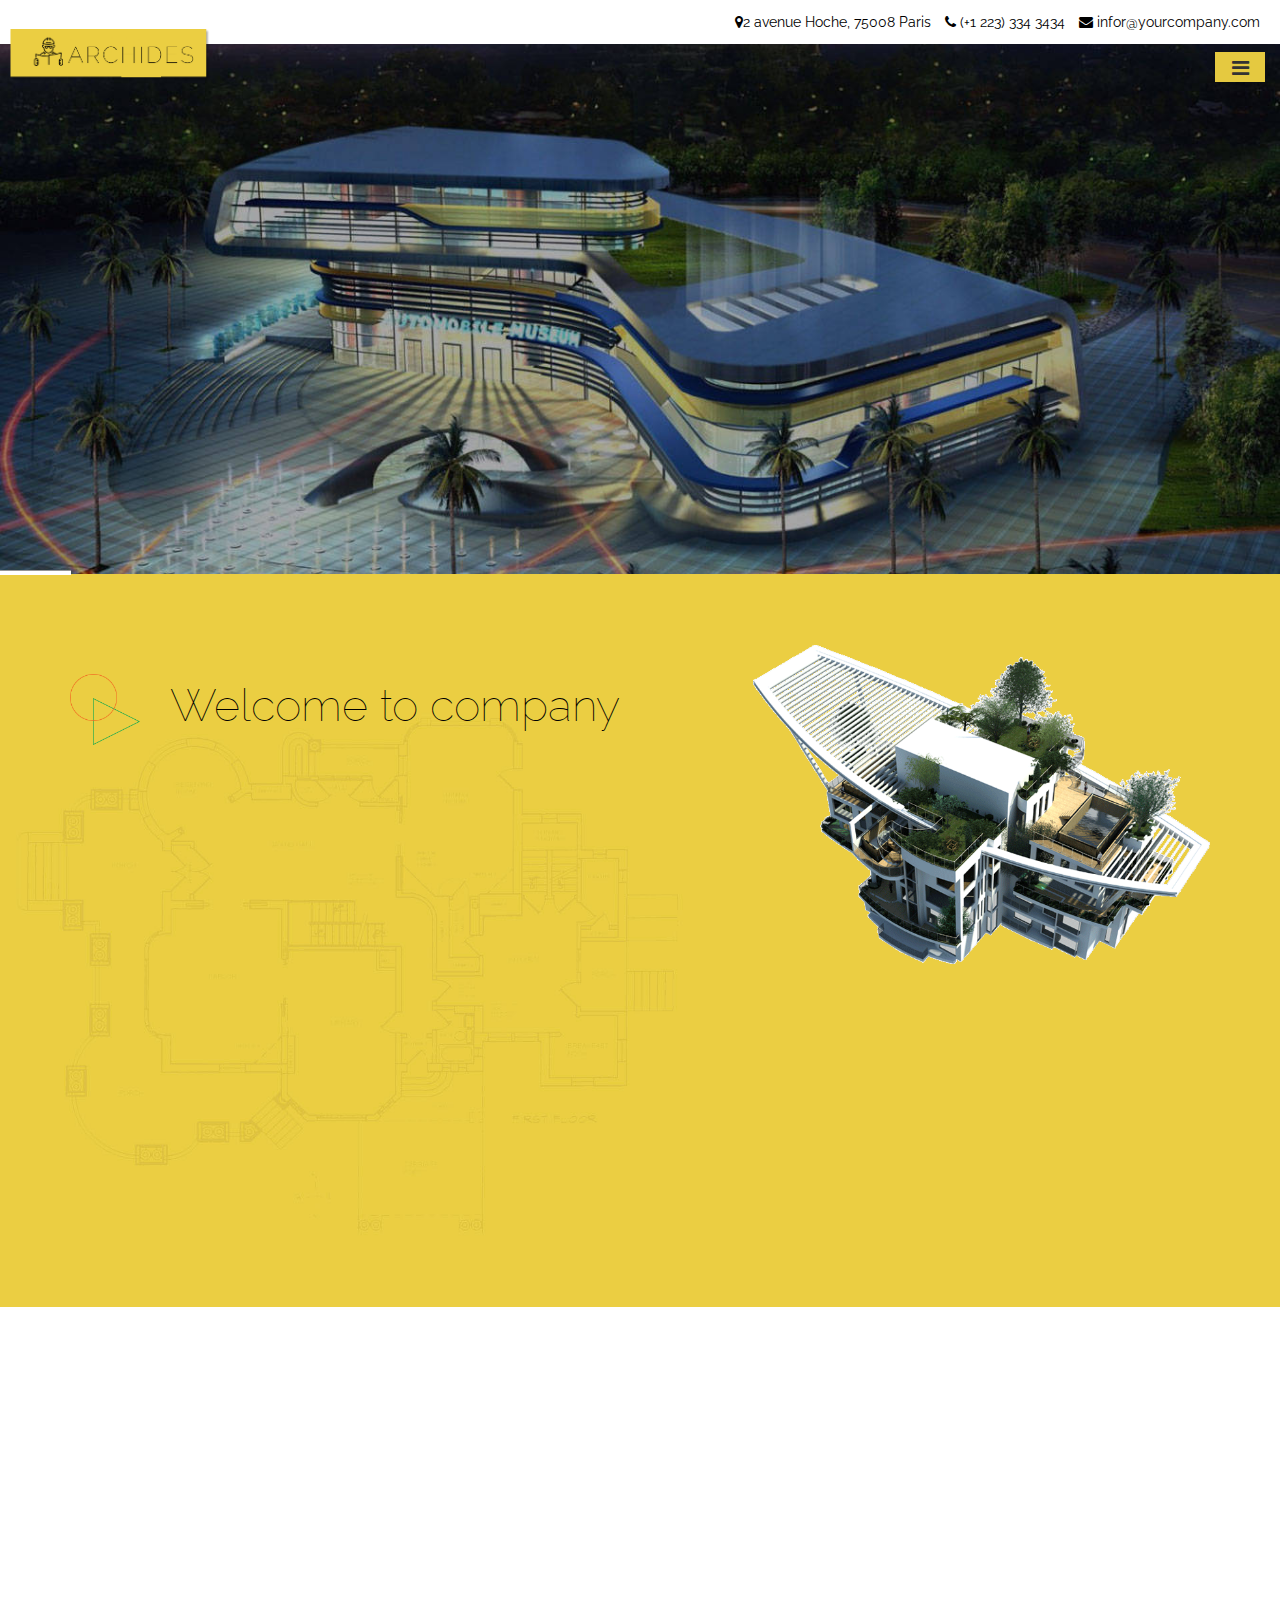
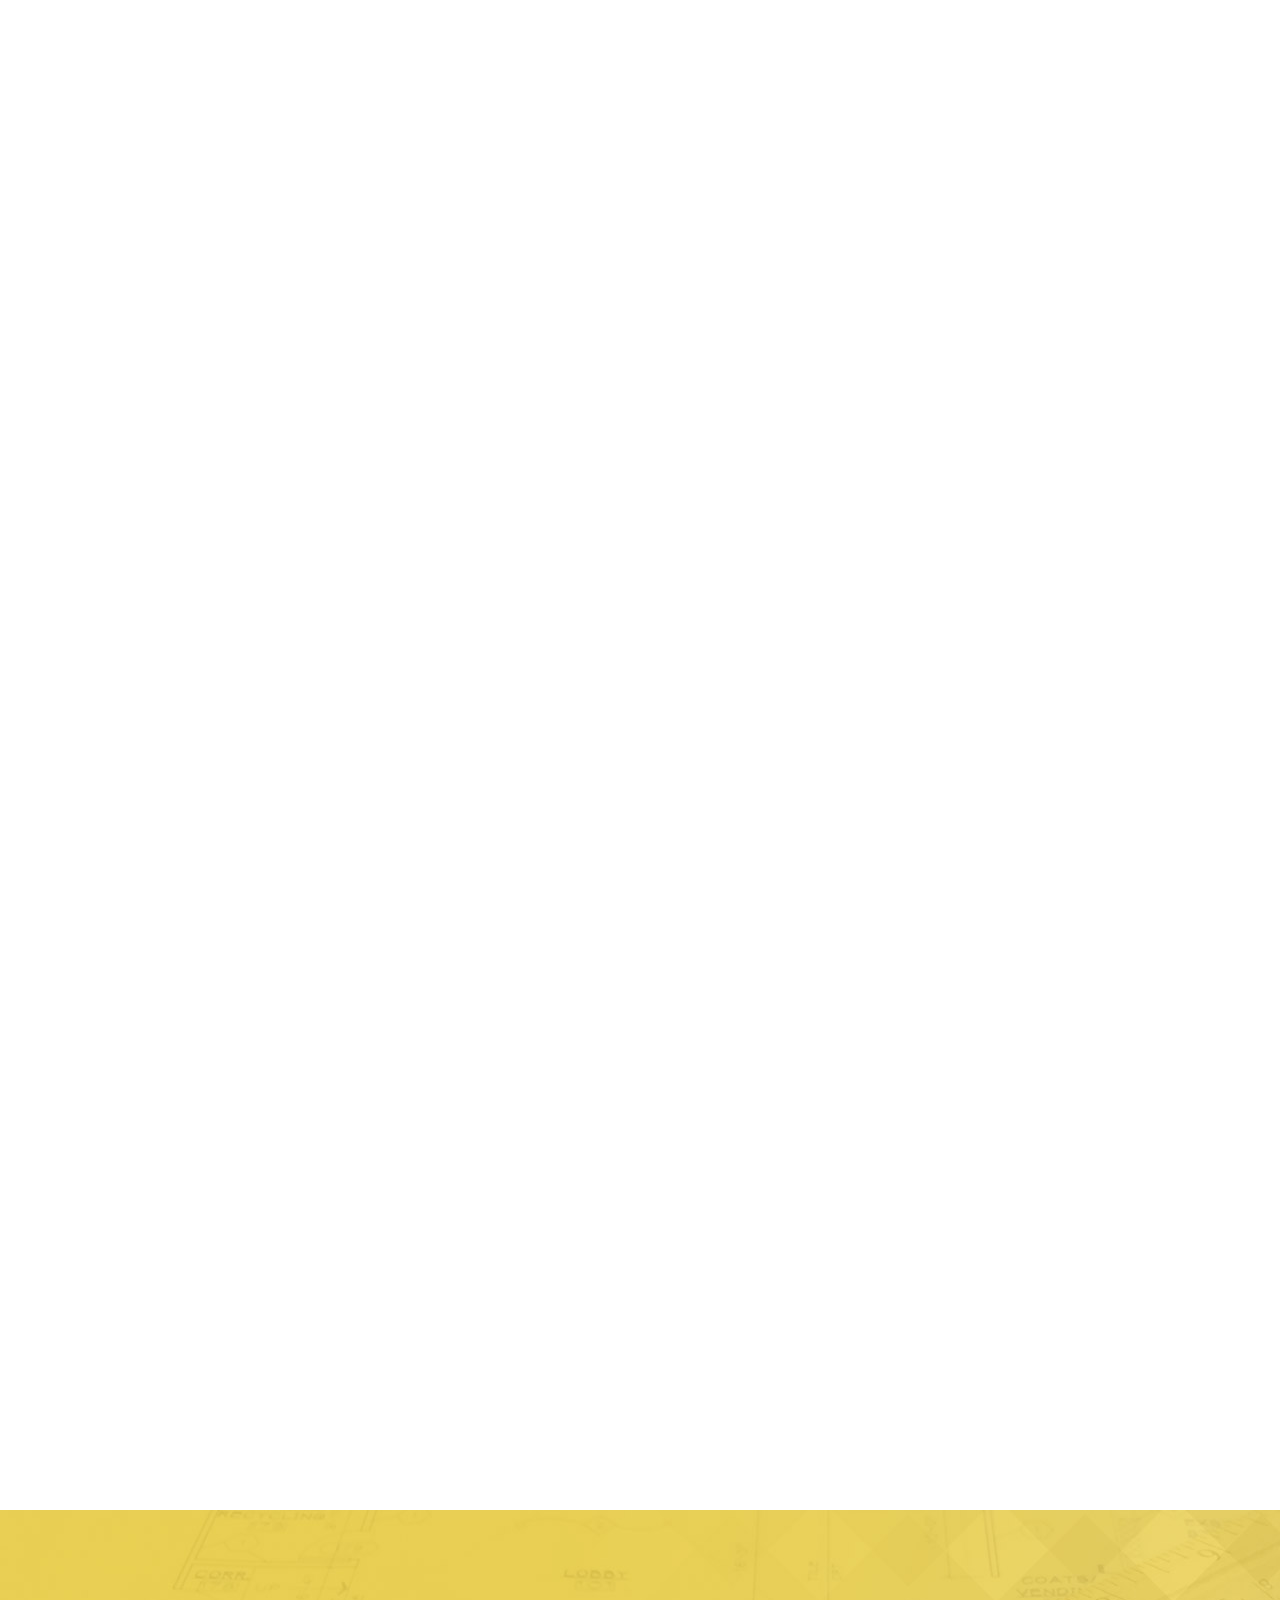
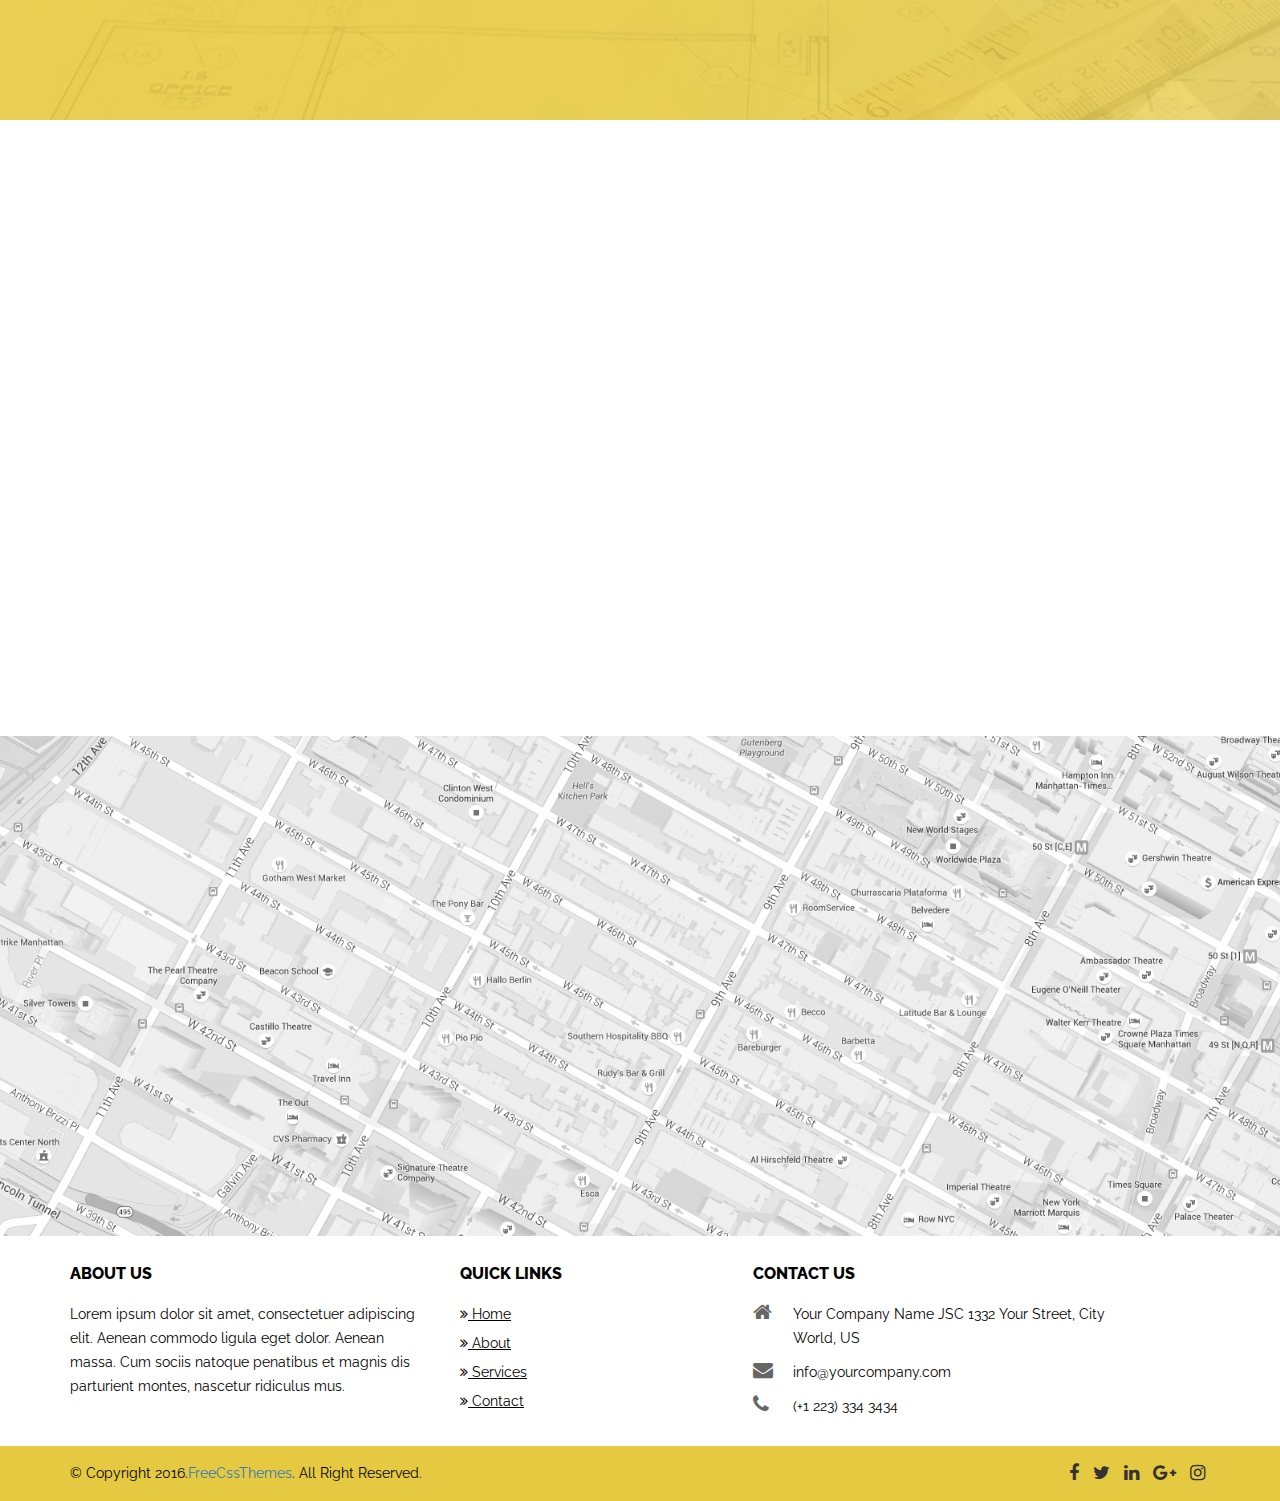
<file: index.html>
<!DOCTYPE html>
<html lang="en">
    <head>
        <title>Analytics</title>
        <meta charset="UTF-8">
        <meta name="viewport" content="width=device-width, initial-scale=1.0">
        <link href="bootstrap/css/bootstrap.min.css" rel="stylesheet">
        <link href="font-awesome/css/font-awesome.css" rel="stylesheet">
        <link href="jasny-bootstrap/css/jasny-bootstrap.min.css" rel="stylesheet">
        <link href="css/animate.css" rel="stylesheet">
        <!-- Base MasterSlider style sheet -->
        <link rel="stylesheet" href="masterslider/style/masterslider.css" />
        <!-- Master Slider Skin -->
        <link href="masterslider/skins/default/style.css" rel='stylesheet' type='text/css'>
        <link href="css/style.css" rel="stylesheet">
    </head>
    <body>
        <div class="navmenu navmenu-inverse navmenu-fixed-right offcanvas">
            <a class="navmenu-brand" href="index.html"><img src="images/logo.png" class="img-responsive" alt=""></a>
            <ul class="nav navmenu-nav">
                <li class="active"><a href="index.html">Home</a></li>
                <li><a href="about.html">About</a></li>
                <li><a href="services.html">Services</a></li>
                <li><a href="contact.html">Contact</a></li>
            </ul>
        </div>

        <div class="top-bar wow animated fadeIn">
            <div class="container-fluid">
                <ul class="list-inline text-right margin-0">
                    <li><i class="fa fa-map-marker"></i>2 avenue Hoche, 75008 Paris </li>
                    <li><i class="fa fa-phone"></i> (+1 223) 334 3434 </li>
                    <li><i class="fa fa-envelope"></i> infor@yourcompany.com </li>
                </ul>
            </div>
        </div>

        <div class="header">
            <div class="header-bar">
                <div class="logo-bar pull-left">
                    <a href="index.html"><img src="images/logo.png" alt="" width="200"></a>
                </div>
                <div class="nav-bar pull-right">
                    
                    <button type="button" class="navbar-toggle" data-toggle="offcanvas" data-target=".navmenu" data-canvas="body">
                        <i class="fa fa-bars"></i>
                    </button>
                </div>
            </div>
            <!-- masterslider -->
            <div class="master-slider ms-skin-default" id="masterslider">


                <!-- slide 1 -->
                <div class="ms-slide slide-1" data-delay="9"> <img src="masterslider/style/blank.gif" data-src="images/slide2.jpg" alt=""/>
                    <h3 class="ms-layer full-wid text6 margin-top"
                        style="top: 260px;"
                        data-type="text"
                        data-delay="1500"
                        data-ease="easeOutExpo"
                        data-duration="1230"
                        data-effect="right(250)">Design professional</h3>

                    <a class="ms-layer btn1 fsize-big margin-top2" href="about.html"
                       style="left: 600px; top:380px;"
                       data-type="text"
                       data-delay="2000"
                       data-ease="easeOutExpo"
                       data-duration="1200"
                       data-effect="bottom(250)"> Learn More </a>

                </div>
                <!-- end slide 1 -->

                <!-- slide 2 -->
                <div class="ms-slide slide-2" data-delay="9"> <img src="masterslider/style/blank.gif" data-src="images/slide3.jpg" alt=""/>



                    <h3 class="ms-layer full-wid text6 margin-top"
                        style="top: 260px;"
                        data-type="text"
                        data-delay="1500"
                        data-ease="easeOutExpo"
                        data-duration="1230"
                        data-effect="right(250)">Design works great</h3>

                    <a class="ms-layer btn1 fsize-big margin-top2" href="services.html"
                       style="left: 600px; top:380px;"
                       data-type="text"
                       data-delay="2000"
                       data-ease="easeOutExpo"
                       data-duration="1200"
                       data-effect="bottom(250)"> Learn more </a>

                </div>
                <!-- end slide 2 -->
                <!-- slide 3 -->
                <div class="ms-slide slide-3" data-delay="9"> <img src="masterslider/style/blank.gif" data-src="images/slide4.jpg" alt=""/>



                    <h3 class="ms-layer full-wid text6 margin-top"
                        style="top: 260px;"
                        data-type="text"
                        data-delay="1500"
                        data-ease="easeOutExpo"
                        data-duration="1230"
                        data-effect="right(250)">Originality and creativity</h3>

                    <a class="ms-layer btn1 fsize-big margin-top2" href="about.html"
                       style="left: 600px; top:380px;"
                       data-type="text"
                       data-delay="2000"
                       data-ease="easeOutExpo"
                       data-duration="1200"
                       data-effect="bottom(250)"> About us </a>

                </div>
                <!-- end slide 3 -->
            </div>
            <div class="clearfix"></div>
            <!-- end of masterslider -->
        </div>
        <div class="yellow-bg">
            <div class="container">
                <div class="row">
                    <div class="col-md-7">
                        <h1> <img src="images/i1.png" alt="" width="70"> Welcome to company</h1>
                        <div style="height: 30px;"></div>
                        <div class="row">
                            <div class="col-sm-2 col-sm-offset-1 wow fadeInLeft" data-wow-delay="0.1">
                                <img src="images/i2.png" alt="" class="img-responsive">
                            </div>
                            <div class="col-sm-9 wow fadeInRight" data-wow-delay="0.2">
                                <p>
                                    Sed ut perspiciatis unde omnis iste natus error sit voluptatem accusantium doloremque laudantium, totam rem aperiam, eaque ipsa quae. Lorem ipsum dolor sit amet, consectetuer adipiscing elit. Aenean commodo ligula eget dolor. Aenean massa. Cum sociis natoque penatibus et magnis dis parturient montes, nascetur ridiculus mus.
                                </p>
                                <a href="#"><i class="fa fa-angle-right"></i> Learn More</a>
                            </div>
                        </div>
                    </div>
                    <div class="col-md-5">
                        <img src="images/i4.png" alt="" class="img-responsive">
                    </div>
                </div>
                <div style="height: 50px;"></div>
                <div class="row">
                    <div class="col-sm-4 wow fadeInUp" data-wow-delay="0.2s">
                        <div class="feature-box clearfix">
                            <i class="fa fa-paint-brush"></i>
                            <div class="content">
                                <h4>Building Surveys</h4>
                                <p>
                                    Sed ut perspiciatis unde omnis iste natus error sit voluptatem accusantium doloremque laudantium, totam rem aperiam, eaque ipsa quae.
                                </p>
                            </div>
                        </div>
                    </div>
                    <div class="col-sm-4 wow fadeInUp" data-wow-delay="0.4s">
                        <div class="feature-box clearfix">
                            <i class="fa fa-trophy"></i>
                            <div class="content">
                                <h4>Quality Projects</h4>
                                <p>
                                    Sed ut perspiciatis unde omnis iste natus error sit voluptatem accusantium doloremque laudantium, totam rem aperiam, eaque ipsa quae.
                                </p>
                            </div>
                        </div>
                    </div>
                    <div class="col-sm-4 wow fadeInUp" data-wow-delay="0.6s">
                        <div class="feature-box clearfix">
                            <i class="fa fa-home"></i>
                            <div class="content">
                                <h4>Interior Design</h4>
                                <p>
                                    Sed ut perspiciatis unde omnis iste natus error sit voluptatem accusantium doloremque laudantium, totam rem aperiam, eaque ipsa quae.
                                </p>
                            </div>
                        </div>
                    </div>
                </div>
            </div>
        </div>
        <div class="recent-work wow fadeInUp" data-wow-delay="0.4s">
            <div class="container">
                <div class="section-title">
                    <h1>Recent Work</h1>
                    <h2>Our Projects</h2>
                </div>
                <div class="project-box-wrap">
                    <div class="row">
                        <div class="col-sm-6 col-md-3">
                            <a class="project-box" href="#">
                                <img src="images/p1.jpg" class="img-responsive" alt="">
                                <div class="project-overlay">
                                    <p><i class="fa fa-expand"></i></p>
                                </div>
                            </a>
                            <div class="project-desc">
                                <h4>Project 1</h4>
                                <p>Category</p>
                            </div>
                        </div>
                        <div class="col-sm-6 col-md-3">
                            <a class="project-box" href="#">
                                <img src="images/p2.jpg" class="img-responsive" alt="">
                                <div class="project-overlay">
                                    <p><i class="fa fa-expand"></i></p>
                                </div>
                            </a>
                            <div class="project-desc">
                                <h4>Project 2</h4>
                                <p>Category</p>
                            </div>
                        </div>
                        <div class="col-sm-6 col-md-3">
                            <a class="project-box" href="#">
                                <img src="images/p3.jpg" class="img-responsive" alt="">
                                <div class="project-overlay">
                                    <p><i class="fa fa-expand"></i></p>
                                </div>
                            </a>
                            <div class="project-desc">
                                <h4>Project 3</h4>
                                <p>Category</p>
                            </div>
                        </div>
                        <div class="col-sm-6 col-md-3">
                            <a class="project-box" href="#">
                                <img src="images/p4.jpg" class="img-responsive" alt="">
                                <div class="project-overlay">
                                    <p><i class="fa fa-expand"></i></p>
                                </div>
                            </a>
                            <div class="project-desc">
                                <h4>Project 4</h4>
                                <p>Category</p>
                            </div>
                        </div>
                    </div>
                    <div class="row">
                        <div class="col-sm-6 col-md-3">
                            <a class="project-box" href="#">
                                <img src="images/p5.jpg" class="img-responsive" alt="">
                                <div class="project-overlay">
                                    <p><i class="fa fa-expand"></i></p>
                                </div>
                            </a>
                            <div class="project-desc">
                                <h4>Project 5</h4>
                                <p>Category</p>
                            </div>
                        </div>
                        <div class="col-sm-6 col-md-3">
                            <a class="project-box" href="#">
                                <img src="images/p6.jpg" class="img-responsive" alt="">
                                <div class="project-overlay">
                                    <p><i class="fa fa-expand"></i></p>
                                </div>
                            </a>
                            <div class="project-desc">
                                <h4>Project 6</h4>
                                <p>Category</p>
                            </div>
                        </div>
                        <div class="col-sm-6 col-md-3">
                            <a class="project-box" href="#">
                                <img src="images/p7.jpg" class="img-responsive" alt="">
                                <div class="project-overlay">
                                    <p><i class="fa fa-expand"></i></p>
                                </div>
                            </a>
                            <div class="project-desc">
                                <h4>Project 7</h4>
                                <p>Category</p>
                            </div>
                        </div>
                        <div class="col-sm-6 col-md-3">
                            <a class="project-box" href="#">
                                <img src="images/p8.jpg" class="img-responsive" alt="">
                                <div class="project-overlay">
                                    <p><i class="fa fa-expand"></i></p>
                                </div>
                            </a>
                            <div class="project-desc">
                                <h4>Project 8</h4>
                                <p>Category</p>
                            </div>
                        </div>
                    </div>
                </div>
            </div>
        </div>
        <div class="team wow fadeInUp" data-wow-delay="0.4s">
            <div class="container">
                <div class="section-title">
                    <h1>Meet The Members</h1>
                    <h2>Our Team</h2>
                </div>
                <div class="row">
                    <div class="col-md-3">
                        <!-- Nav tabs -->
                        <ul class="list-unstyled text-center team-tabs" role="tablist">
                            <li role="presentation" class="active"><a href="#tm1" aria-controls="tm1" role="tab" data-toggle="tab"><img src="images/t-m1.jpg" alt=""></a></li>
                            <li role="presentation"><a href="#tm2" aria-controls="tm2" role="tab" data-toggle="tab"><img src="images/t-m2.jpg" alt=""></a></li>
                            <li role="presentation"><a href="#tm3" aria-controls="tm3" role="tab" data-toggle="tab"><img src="images/t-m3.jpg" alt=""></a></li>
                            <li role="presentation"><a href="#tm4" aria-controls="tm4" role="tab" data-toggle="tab"><img src="images/t-m4.jpg" alt=""></a></li>

                        </ul>
                    </div>
                    <div class="col-md-9">
                        <div class="tab-content team-tab-content">
                            <div role="tabpanel" class="tab-pane active" id="tm1">
                                <div class="row">
                                    <div class="col-sm-5">
                                        <img src="images/team1.jpg" alt="" class="img-responsive">
                                    </div>
                                    <div class="col-sm-7">
                                        <h2>Jolly Doe</h2>
                                        <ul class="list-inline social">
                                            <li><a href="#"><i class="fa fa-facebook-square fa-2x"></i></a></li>
                                            <li><a href="#"><i class="fa fa-twitter-square fa-2x"></i></a></li>
                                            <li><a href="#"><i class="fa fa-linkedin-square fa-2x"></i></a></li>
                                            <li><a href="#"><i class="fa fa-google-plus-square fa-2x"></i></a></li>
                                            <li><a href="#"><i class="fa fa-instagram-square fa-2x"></i></a></li>
                                        </ul>
                                        <p>
                                            Dolor sit amet, consectetuer adipiscing elit. Aenean commodo ligula eget dolor. Aenean massa. Cum sociis natoque penatibus et magnis dis parturient montes, nascetur ridiculus mus. Donec quam felis, ultricies nec, pellentesque eu, pretium quis, sem. Nulla consequat massa quis enim. Donec pede justo, fringilla vel, aliquet nec, vulputate eget, arcu.
                                        </p>
                                        <p>
                                            In enim justo, rhoncus ut, imperdiet a, venenatis vitae, justo. Nullam dictum felis eu pede mollis pretium. Integer tincidunt. Cras dapibus. Vivamus elementum semper nisi. Aenean vulputate eleifend tellus. Aenean leo ligula, porttitor eu, consequat vitae, eleifend ac, enim. Aliquam lorem ante, dapibus in, viverra quis, feugiat a, tellus. Phasellus viverra nulla ut metus varius laoreet. Quisque rutrum. Aenean imperdiet. Etiam ultricies nisi vel augue. Curabitur ullamcorper ultricies nisi. Nam eget dui.
                                        </p>
                                    </div>
                                </div>
                            </div>
                            <div role="tabpanel" class="tab-pane" id="tm2">
                                <div class="row">
                                    <div class="col-sm-5">
                                        <img src="images/team2.jpg" alt="" class="img-responsive">
                                    </div>
                                    <div class="col-sm-7">
                                        <h2>Emily Doe</h2>
                                        <ul class="list-inline social">
                                            <li><a href="#"><i class="fa fa-facebook-square fa-2x"></i></a></li>
                                            <li><a href="#"><i class="fa fa-twitter-square fa-2x"></i></a></li>
                                            <li><a href="#"><i class="fa fa-linkedin-square fa-2x"></i></a></li>
                                            <li><a href="#"><i class="fa fa-google-plus-square fa-2x"></i></a></li>
                                            <li><a href="#"><i class="fa fa-instagram-square fa-2x"></i></a></li>
                                        </ul>
                                        <p>
                                            Nullam dictum felis eu pede mollis pretium. Integer tincidunt. Cras dapibus. Vivamus elementum semper nisi. Aenean vulputate eleifend tellus. Aenean leo ligula, porttitor eu, consequat vitae, eleifend ac, enim. Aliquam lorem ante, dapibus in, viverra quis, feugiat a, tellus. Phasellus viverra nulla ut metus varius laoreet. Quisque rutrum. Aenean imperdiet. Etiam ultricies nisi vel augue. Curabitur ullamcorper ultricies nisi. Nam eget dui.
                                        </p>
                                        <p>
                                            Ipsum dolor sit amet, consectetuer adipiscing elit. Aenean commodo ligula eget dolor. Aenean massa. Cum sociis natoque penatibus et magnis dis parturient montes, nascetur ridiculus mus. Donec quam felis, ultricies nec, pellentesque eu, pretium quis, sem. Nulla consequat massa quis enim. Donec pede justo, fringilla vel, aliquet nec, vulputate eget, arcu.
                                        </p>

                                    </div>
                                </div>
                            </div>
                            <div role="tabpanel" class="tab-pane" id="tm3">
                                <div class="row">
                                    <div class="col-sm-5">
                                        <img src="images/team3.jpg" alt="" class="img-responsive">
                                    </div>
                                    <div class="col-sm-7">
                                        <h2>Dwayne Smith</h2>
                                        <ul class="list-inline social">
                                            <li><a href="#"><i class="fa fa-facebook-square fa-2x"></i></a></li>
                                            <li><a href="#"><i class="fa fa-twitter-square fa-2x"></i></a></li>
                                            <li><a href="#"><i class="fa fa-linkedin-square fa-2x"></i></a></li>
                                            <li><a href="#"><i class="fa fa-google-plus-square fa-2x"></i></a></li>
                                            <li><a href="#"><i class="fa fa-instagram-square fa-2x"></i></a></li>
                                        </ul>
                                        <p>
                                            Aenean commodo ligula eget dolor. Aenean massa. Cum sociis natoque penatibus et magnis dis parturient montes, nascetur ridiculus mus. Donec quam felis, ultricies nec, pellentesque eu, pretium quis, sem. Nulla consequat massa quis enim. Donec pede justo, fringilla vel, aliquet nec, vulputate eget, arcu.
                                        </p>
                                        <p>
                                            In enim justo, rhoncus ut, imperdiet a, venenatis vitae, justo. Nullam dictum felis eu pede mollis pretium. Integer tincidunt. Cras dapibus. Vivamus elementum semper nisi. Aenean vulputate eleifend tellus. Aenean leo ligula, porttitor eu, consequat vitae, eleifend ac, enim. Aliquam lorem ante, dapibus in, viverra quis, feugiat a, tellus. Phasellus viverra nulla ut metus varius laoreet. Quisque rutrum. Aenean imperdiet. Etiam ultricies nisi vel augue. Curabitur ullamcorper ultricies nisi. Nam eget dui.
                                        </p>
                                    </div>
                                </div>
                            </div>
                            <div role="tabpanel" class="tab-pane" id="tm4">
                                <div class="row">
                                    <div class="col-sm-5">
                                        <img src="images/team4.jpg" alt="" class="img-responsive">
                                    </div>
                                    <div class="col-sm-7">
                                        <h2>Lara Smith</h2>
                                        <ul class="list-inline social">
                                            <li><a href="#"><i class="fa fa-facebook-square fa-2x"></i></a></li>
                                            <li><a href="#"><i class="fa fa-twitter-square fa-2x"></i></a></li>
                                            <li><a href="#"><i class="fa fa-linkedin-square fa-2x"></i></a></li>
                                            <li><a href="#"><i class="fa fa-google-plus-square fa-2x"></i></a></li>
                                            <li><a href="#"><i class="fa fa-instagram-square fa-2x"></i></a></li>
                                        </ul>
                                        <p>
                                            In enim justo, rhoncus ut, imperdiet a, venenatis vitae, justo. Nullam dictum felis eu pede mollis pretium. Integer tincidunt. Cras dapibus. Vivamus elementum semper nisi. Aenean vulputate eleifend tellus. Aenean leo ligula, porttitor eu, consequat vitae, eleifend ac, enim. Aliquam lorem ante, dapibus in, viverra quis, feugiat a, tellus. Phasellus viverra nulla ut metus varius laoreet. Quisque rutrum. Aenean imperdiet. Etiam ultricies nisi vel augue. Curabitur ullamcorper ultricies nisi. Nam eget dui.
                                        </p>
                                        <p>
                                            Aenean commodo ligula eget dolor. Aenean massa. Cum sociis natoque penatibus et magnis dis parturient montes, nascetur ridiculus mus. Donec quam felis, ultricies nec, pellentesque eu, pretium quis, sem. Nulla consequat massa quis enim. Donec pede justo, fringilla vel, aliquet nec, vulputate eget, arcu.
                                        </p>

                                    </div>
                                </div>
                            </div>

                        </div>
                    </div>
                </div>
            </div>
        </div>
        <div class="cta">
            <div class="container">
                <div class="row verticle-center">
                    <div class="col-sm-8 wow fadeInLeft" data-wow-delay="0.2s">
                        <h3>Prividing Personalized &</h3>
                        <h1 class="margin-0">High Quality Services.</h1>
                    </div>
                    <div class="col-sm-4 text-center wow fadeInUp" data-wow-delay="0.4s">
                        <a href="contact.html" class="btn btn-red">Get contact now</a>
                    </div>
                </div>
            </div>
        </div>
        <div class="testimonials wow fadeInUp" data-wow-delay="0.4s">
            <div class="container">
                <div class="section-title">
                    <h1>What Our Clients Say</h1>
                    <h2>Happy Clients</h2>
                </div>
                <div class="row">
                    <div class="col-md-6">
                        <!-- Nav tabs -->
                        <ul class="list-inline text-center testi-tabs" role="tablist">
                            <li role="presentation" class="active"><a href="#t1" aria-controls="t1" role="tab" data-toggle="tab"><img src="images/t1.png" alt=""></a></li>
                            <li role="presentation"><a href="#t2" aria-controls="t2" role="tab" data-toggle="tab"><img src="images/t2.png" alt=""></a></li>
                            <li role="presentation"><a href="#t3" aria-controls="t3" role="tab" data-toggle="tab"><img src="images/t3.png" alt=""></a></li>
                            <li role="presentation"><a href="#t4" aria-controls="t4" role="tab" data-toggle="tab"><img src="images/t4.png" alt=""></a></li>
                            <li role="presentation"><a href="#t5" aria-controls="t5" role="tab" data-toggle="tab"><img src="images/t5.png" alt=""></a></li>
                        </ul>
                    </div>
                    <div class="col-md-6">
                        <div class="tab-content testi-tab-content">
                            <div role="tabpanel" class="tab-pane active" id="t1">
                                <p>
                                    Aenean commodo ligula eget dolor. Aenean massa. Cum sociis natoque penatibus et magnis dis parturient montes, nascetur ridiculus mus. Donec quam felis, ultricies nec, pellentesque eu, pretium quis, sem. Nulla consequat massa quis enim. Donec pede justo, fringilla vel, aliquet nec, vulputate eget, arcu. In enim justo, rhoncus ut, imperdiet a, venenatis vitae,
                                </p>
                                <div class="info">
                                    <h5>John Doe</h5>
                                    <em>Archides</em>
                                </div>
                            </div>
                            <div role="tabpanel" class="tab-pane" id="t2">
                                <p>
                                    Cum sociis natoque penatibus et magnis dis parturient montes, nascetur ridiculus mus. Donec quam felis, ultricies nec, pellentesque eu, pretium quis, sem. Nulla consequat massa quis enim. Donec pede justo, fringilla vel, aliquet nec, vulputate eget, arcu. In enim justo, rhoncus ut, imperdiet a, venenatis vitae,
                                </p>
                                <div class="info">
                                    <h5>Emily Doe</h5>
                                    <em>Archides</em>
                                </div>
                            </div>
                            <div role="tabpanel" class="tab-pane" id="t3">
                                <p>
                                    Consectetuer adipiscing elit. Aenean commodo ligula eget dolor. Aenean massa. Cum sociis natoque penatibus et magnis dis parturient montes, nascetur ridiculus mus. Donec quam felis, ultricies nec, pellentesque eu, pretium quis, sem. Nulla consequat massa quis enim. Donec pede justo, fringilla vel, aliquet nec, vulputate eget, arcu. In enim justo, rhoncus ut, imperdiet a, venenatis vitae,
                                </p>
                                <div class="info">
                                    <h5>Jonathan Doe</h5>
                                    <em>Archides</em>
                                </div>
                            </div>
                            <div role="tabpanel" class="tab-pane" id="t4">
                                <p>
                                    ipsum dolor sit amet, consectetuer adipiscing elit. Aenean commodo ligula eget dolor. Aenean massa. Cum sociis natoque penatibus et magnis dis parturient montes, nascetur ridiculus mus. Donec quam felis, ultricies nec, pellentesque eu, pretium quis, sem. Nulla consequat massa quis enim. Donec pede justo, fringilla vel, aliquet nec, vulputate eget, arcu. In enim justo, rhoncus ut, imperdiet a, venenatis vitae,
                                </p>
                                <div class="info">
                                    <h5>Lara Smith</h5>
                                    <em>Archides</em>
                                </div>
                            </div>
                            <div role="tabpanel" class="tab-pane" id="t5">
                                <p>
                                    Aenean commodo ligula eget dolor. Aenean massa. Cum sociis natoque penatibus et magnis dis parturient montes, nascetur ridiculus mus. Donec quam felis, ultricies nec, pellentesque eu, pretium quis, sem. Nulla consequat massa quis enim. Donec pede justo, fringilla vel, aliquet nec, vulputate eget, arcu. In enim justo, rhoncus ut, imperdiet a, venenatis vitae,
                                </p>
                                <div class="info">
                                    <h5>Carl Hooper</h5>
                                    <em>Archides</em>
                                </div>
                            </div>
                        </div>
                    </div>
                </div>
            </div>
        </div>
        <div class="map">
            <div class="container">
                <div class="map-location wow fadeInUp" data-wow-delay="0.2s">
                  
                </div>
            </div>
        </div>
        <footer class="footer">
            <div class="container">
                <div class="row">
                    <div class="col-md-4">
                        <h3>About Us</h3>
                        <p>
                            Lorem ipsum dolor sit amet, consectetuer adipiscing elit. Aenean commodo ligula eget dolor. Aenean massa. Cum sociis natoque penatibus et magnis dis parturient montes, nascetur ridiculus mus.
                        </p>
                    </div>
                    <div class="col-md-3 quick-links">
                        <h3>Quick Links</h3>
                        <ul class="list-unstyled pull-left">
                            <li><a href="#"><i class="fa fa-angle-double-right"></i> Home</a></li>
                            <li><a href="about.html"><i class="fa fa-angle-double-right"></i> About</a></li>
                            <li><a href="services.html"><i class="fa fa-angle-double-right"></i> Services</a></li>
                            <li><a href="contact.html"><i class="fa fa-angle-double-right"></i> Contact</a></li>
                        </ul>
                        
                        <div class="clearfix"></div>
                    </div>
                    <div class="col-md-4">
                        <h3>Contact Us</h3>
                        <ul class="list-unstyled contact-list">
                            <li class="clearfix"><i class="fa fa-home"></i><p>
                                    Your Company Name JSC 1332 Your Street, City World, US
                                </p></li>
                            <li class="clearfix"><i class="fa fa-envelope"></i> <p>
                                    info@yourcompany.com
                                </p></li>
                            <li class="clearfix"><i class="fa fa-phone"></i> <p>
                                     (+1 223) 334 3434
                                </p></li>
                        </ul>
                        <div class="clearfix"></div>
                    </div>
                </div>
            </div>
        </footer>
        <div class="footer-bottom">
            <div class="container">
                <div class="row">
                    <div class="col-sm-6">
                        <span>&copy; Copyright 2016.<a href="http://freecssthemes.com/">FreeCssThemes</a>. All Right Reserved.</span>
                    </div>
                    <div class="col-sm-6">
                        <ul class="list-inline text-right social">
                            <li><a href="#"><i class="fa fa-facebook"></i></a></li>
                            <li><a href="#"><i class="fa fa-twitter"></i></a></li>
                            <li><a href="#"><i class="fa fa-linkedin"></i></a></li>
                            <li><a href="#"><i class="fa fa-google-plus"></i></a></li>
                            <li><a href="#"><i class="fa fa-instagram"></i></a></li>
                        </ul>
                    </div>
                </div>
            </div>
        </div>
        <script src="js/jquery.min.js"></script>
        <script src="bootstrap/js/bootstrap.min.js"></script>
        <script src="jasny-bootstrap/js/jasny-bootstrap.min.js"></script>
        <script src="js/wow.min.js"></script>
        <!-- Master Slider -->
        <script src="masterslider/masterslider.min.js"></script>
        <script>
            $(document).ready(function () {
                $('.testi-tabs > li > a,.team-tabs > li > a').hover(function () {
                    $(this).tab('show');
                });
            });
            var slider = new MasterSlider();

            // adds Arrows navigation control to the slider.
            slider.control('arrows');
            slider.control('timebar', {insertTo: '#masterslider'});
            slider.control('bullets');

            slider.setup('masterslider', {
                width: 1400, // slider standard width
                height: 580, // slider standard height
                space: 1,
                layout: 'fullwidth',
                loop: true,
                preload: 0,
                instantStartLayers: true,
                autoplay: true
            });

            wow = new WOW(
                    {
                        animateClass: 'animated',
                        offset: 100,
                        mobile: true
                    }
            );
            wow.init();
        </script>
    </body>
</html>
</file>
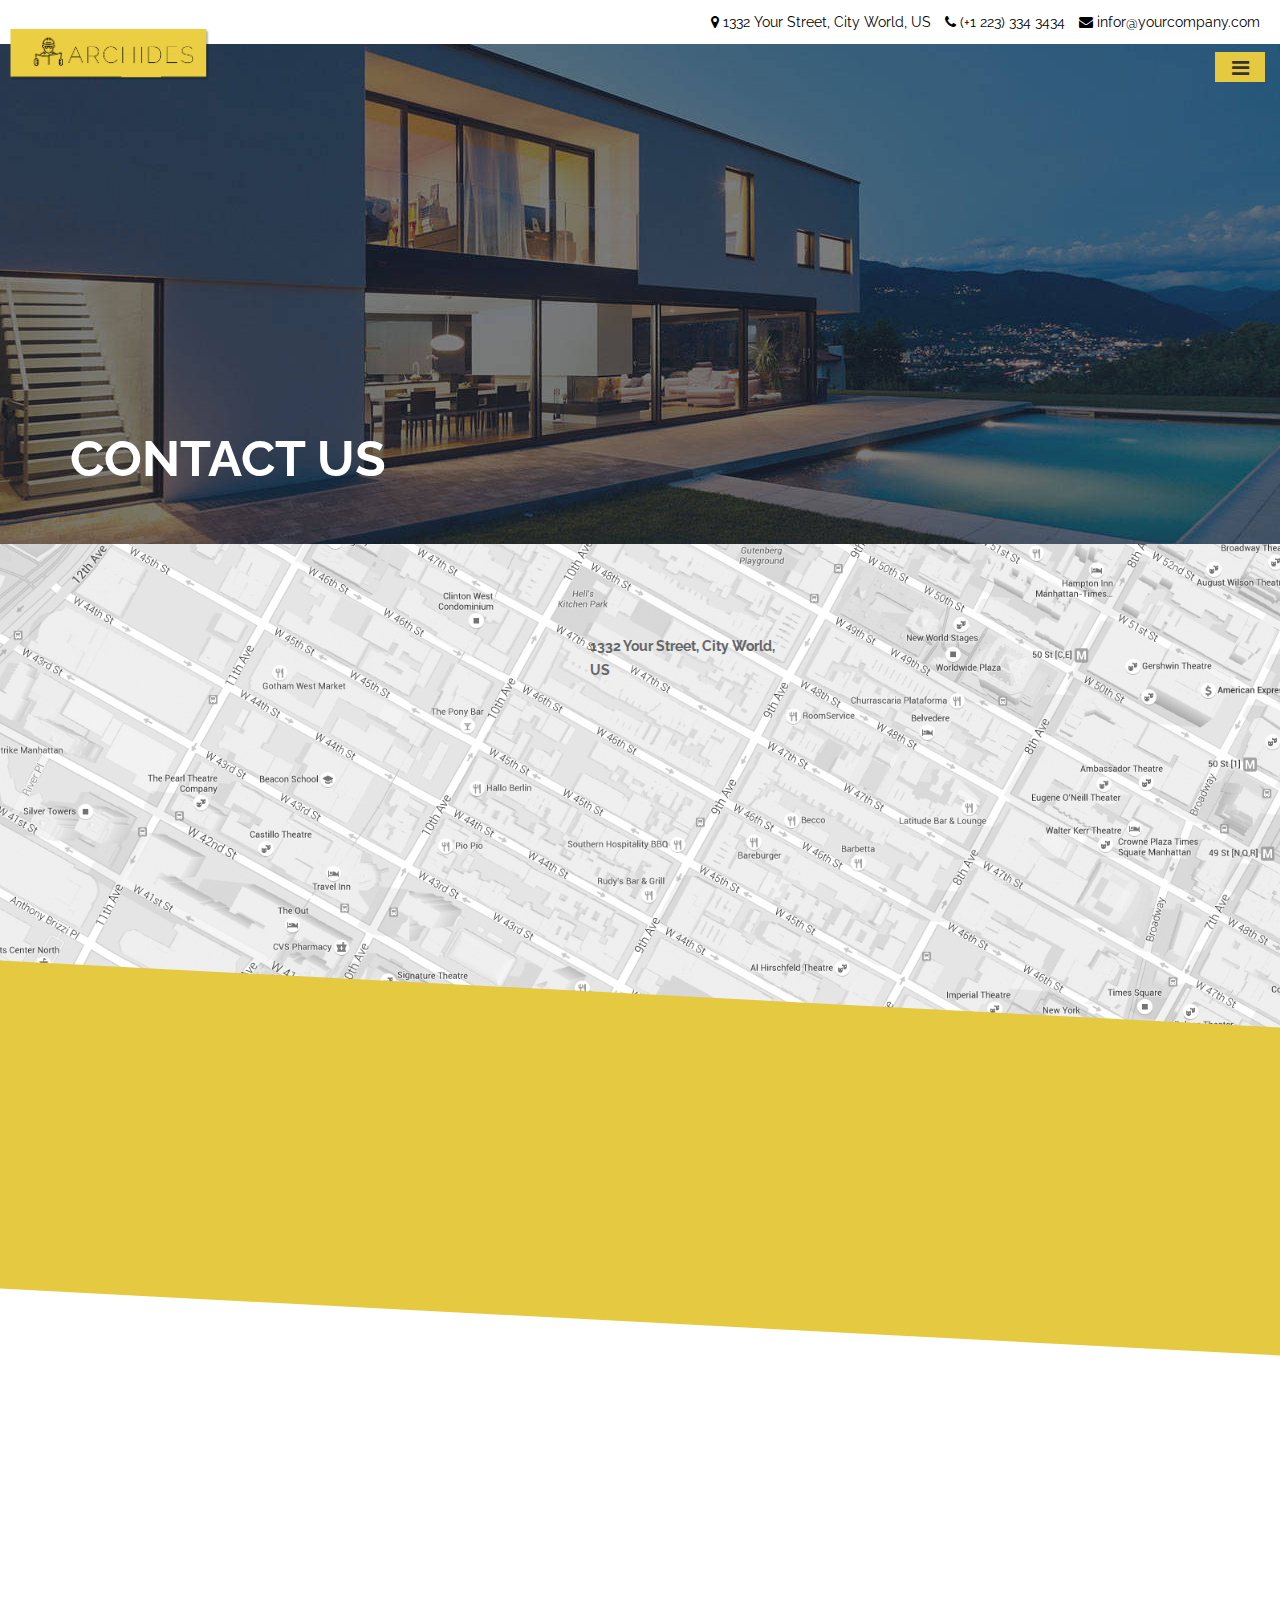
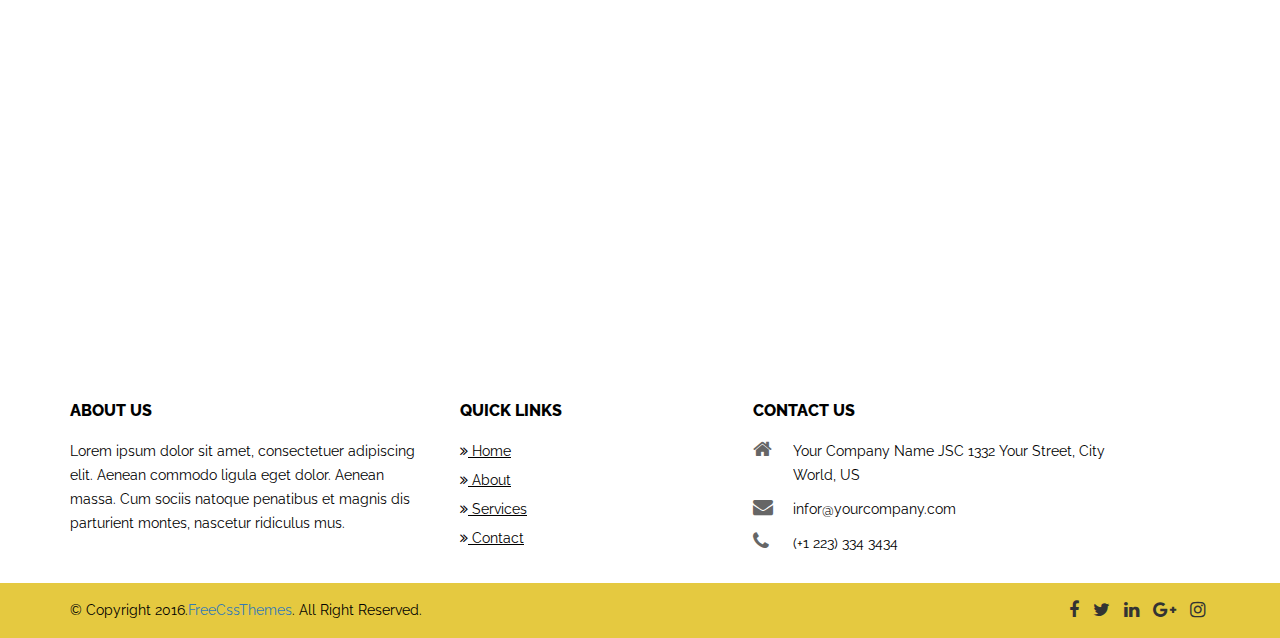
<file: contact.html>
<!DOCTYPE html>
<html lang="en">
    <head>
        <title>Archides</title>
        <meta charset="UTF-8">
        <meta name="viewport" content="width=device-width, initial-scale=1.0">
        <link href="bootstrap/css/bootstrap.min.css" rel="stylesheet">
        <link href="font-awesome/css/font-awesome.css" rel="stylesheet">
        <link href="jasny-bootstrap/css/jasny-bootstrap.min.css" rel="stylesheet">
        <link href="css/animate.css" rel="stylesheet">
        <link href="css/style.css" rel="stylesheet">
    </head>
    <body>
        <div class="navmenu navmenu-inverse navmenu-fixed-right offcanvas">
            <a class="navmenu-brand" href="index.html"><img src="images/logo.png" class="img-responsive" alt=""></a>
            <ul class="nav navmenu-nav">
                <li><a href="index.html">Home</a></li>
                <li><a href="about.html">About</a></li>
                <li><a href="services.html">Services</a></li>
                <li class="active"><a href="contact.html">Contact</a></li>
            </ul>
        </div>

        <div class="top-bar">
            <div class="container-fluid">
                <ul class="list-inline text-right margin-0">
                    <li><i class="fa fa-map-marker"></i>  1332 Your Street, City World, US </li>
                    <li><i class="fa fa-phone"></i> (+1 223) 334 3434 </li>
                    <li><i class="fa fa-envelope"></i> infor@yourcompany.com </li>
                </ul>
            </div>
        </div>
            <div class="header about-page">
        <div class="container-fluid">

                <div class="header-bar">
                    <div class="logo-bar pull-left">
                        <a href="index.html"><img src="images/logo.png" alt="" width="200"></a>
                    </div>
                    <div class="nav-bar pull-right">
                       
                        <button type="button" class="navbar-toggle" data-toggle="offcanvas" data-target=".navmenu" data-canvas="body">
                            <i class="fa fa-bars"></i>
                        </button>
                    </div>
                </div>
                <div class="banner-overlay">
                    <div class="container wow animated fadeInUp" data-wow-delay="0.2s">
                        <h1>Contact us</h1>
                    </div>
                </div>
            </div>
        </div>


        <div class="map">
            <div class="container">
                <div class="map-location">
                    <p>
                         1332 Your Street, City World, US
                    </p>
                </div>
            </div>
        </div>

        <div class="contact-details">
            <div class="container">
                <div class="row">
                    <div class="col-sm-4 text-center wow animated fadeInUp" data-wow-delay="0.2s">
                        <i class="fa fa-map-marker"></i>
                        <p>
                            Your Company Name JSC 1332 Your Street, City World, US
                        </p>
                    </div>
                     <div class="col-sm-4 text-center wow animated fadeInUp" data-wow-delay="0.4s">
                        <i class="fa fa-phone"></i>
                        <p>

                            (+1 223) 334 3434<br>
(+1 223) 334 5656
                        </p>
                    </div>
                     <div class="col-sm-4 text-center wow animated fadeInUp" data-wow-delay="0.6s">
                        <i class="fa fa-envelope"></i>
                        <p>

                            infor@yourcompany.com<br>infor@yourcompany.com
                        </p>
                    </div>
                </div>
            </div>
        </div>

        <div class="contact-form">
            <div class="container">
                <div class="row wow animated fadeInUp" data-wow-delay="0.3s">
                    <div class="col-sm-6 text-center col-sm-offset-3">
                        <h1>Get In Touch</h1>
                        <h4>Quick Contact</h4>
                         <div class="row">
                    <div class="col-sm-6">
                        <div class="form-group">
                            <input type="text" class="form-control" placeholder="Name">
                        </div>
                    </div>
                     <div class="col-sm-6">
                        <div class="form-group">
                            <input type="text" class="form-control" placeholder="Email">
                        </div>
                    </div>
                </div>
                 <div class="row">
                    <div class="col-sm-6">
                        <div class="form-group">
                            <input type="text" class="form-control" placeholder="Subject">
                        </div>
                    </div>
                     <div class="col-sm-6">
                        <div class="form-group">
                            <input type="text" class="form-control" placeholder="Phone">
                        </div>
                    </div>
                </div>
                 <div class="row">
                    <div class="col-sm-12">
                        <div class="form-group">
                            <textarea class="form-control" rows="7" placeholder="Your Message"></textarea>
                        </div>
                    </div>
                </div>
                <button type="button" class="btn btn-red btn-lg"><i class="fa fa-angle-double-right"></i> Send</button>
                    </div>
                </div>

            </div>
        </div>
        <footer class="footer">
            <div class="container">
                <div class="row">
                    <div class="col-md-4">
                        <h3>About Us</h3>
                        <p>
                            Lorem ipsum dolor sit amet, consectetuer adipiscing elit. Aenean commodo ligula eget dolor. Aenean massa. Cum sociis natoque penatibus et magnis dis parturient montes, nascetur ridiculus mus.
                        </p>
                    </div>
                    <div class="col-md-3 quick-links">
                        <h3>Quick Links</h3>
                        <ul class="list-unstyled pull-left">
                            <li><a href="home.html"><i class="fa fa-angle-double-right"></i> Home</a></li>
                            <li><a href="about.html"><i class="fa fa-angle-double-right"></i> About</a></li>
                            <li><a href="services.html"><i class="fa fa-angle-double-right"></i> Services</a></li>
                            <li><a href="contact.html"><i class="fa fa-angle-double-right"></i> Contact</a></li>
                        </ul>
                        
                        <div class="clearfix"></div>
                    </div>
                    <div class="col-md-4">
                        <h3>Contact Us</h3>
                        <ul class="list-unstyled contact-list">
                            <li class="clearfix"><i class="fa fa-home"></i><p>
                                   Your Company Name JSC 1332 Your Street, City World, US
                                </p></li>
                            <li class="clearfix"><i class="fa fa-envelope"></i> <p>
                                    infor@yourcompany.com
                                </p></li>
                            <li class="clearfix"><i class="fa fa-phone"></i> <p>
                                    (+1 223) 334 3434
                                </p></li>
                        </ul>
                        <div class="clearfix"></div>
                    </div>
                </div>
            </div>
        </footer>
        <div class="footer-bottom">
            <div class="container">
                <div class="row">
                    <div class="col-sm-6">
                        <span>&copy; Copyright 2016.<a href="http://freecssthemes.com/">FreeCssThemes</a>. All Right Reserved.</span>
                    </div>
                    <div class="col-sm-6">
                        <ul class="list-inline text-right social">
                            <li><a href="#"><i class="fa fa-facebook"></i></a></li>
                            <li><a href="#"><i class="fa fa-twitter"></i></a></li>
                            <li><a href="#"><i class="fa fa-linkedin"></i></a></li>
                            <li><a href="#"><i class="fa fa-google-plus"></i></a></li>
                            <li><a href="#"><i class="fa fa-instagram"></i></a></li>
                        </ul>
                    </div>
                </div>
            </div>
        </div>
        <script src="js/jquery.min.js"></script>
        <script src="bootstrap/js/bootstrap.min.js"></script>
        <script src="jasny-bootstrap/js/jasny-bootstrap.min.js"></script>
        <script src="js/wow.min.js"></script>
        <script>

            wow = new WOW(
                    {
                        animateClass: 'animated',
                        offset: 100,
                        mobile: true
                    }
            );
            wow.init();
        </script>
    </body>
</html>
</file>
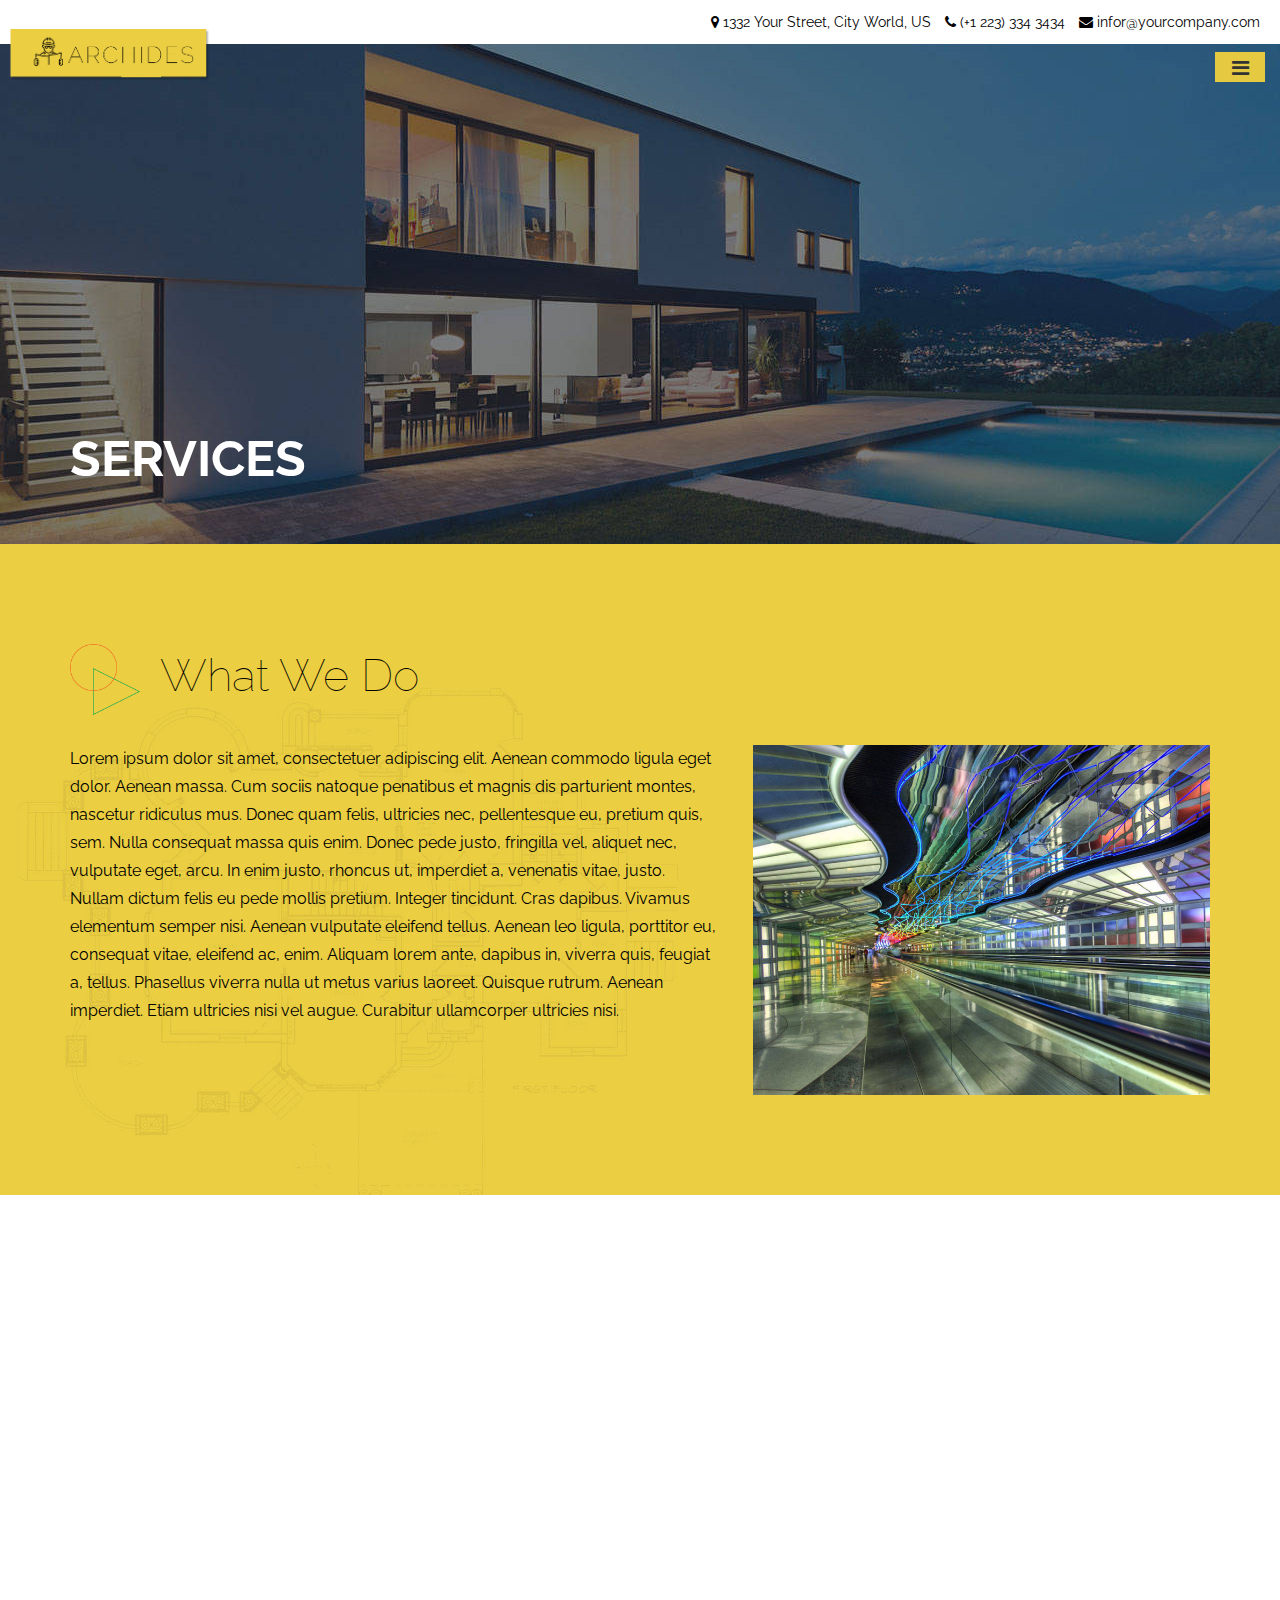
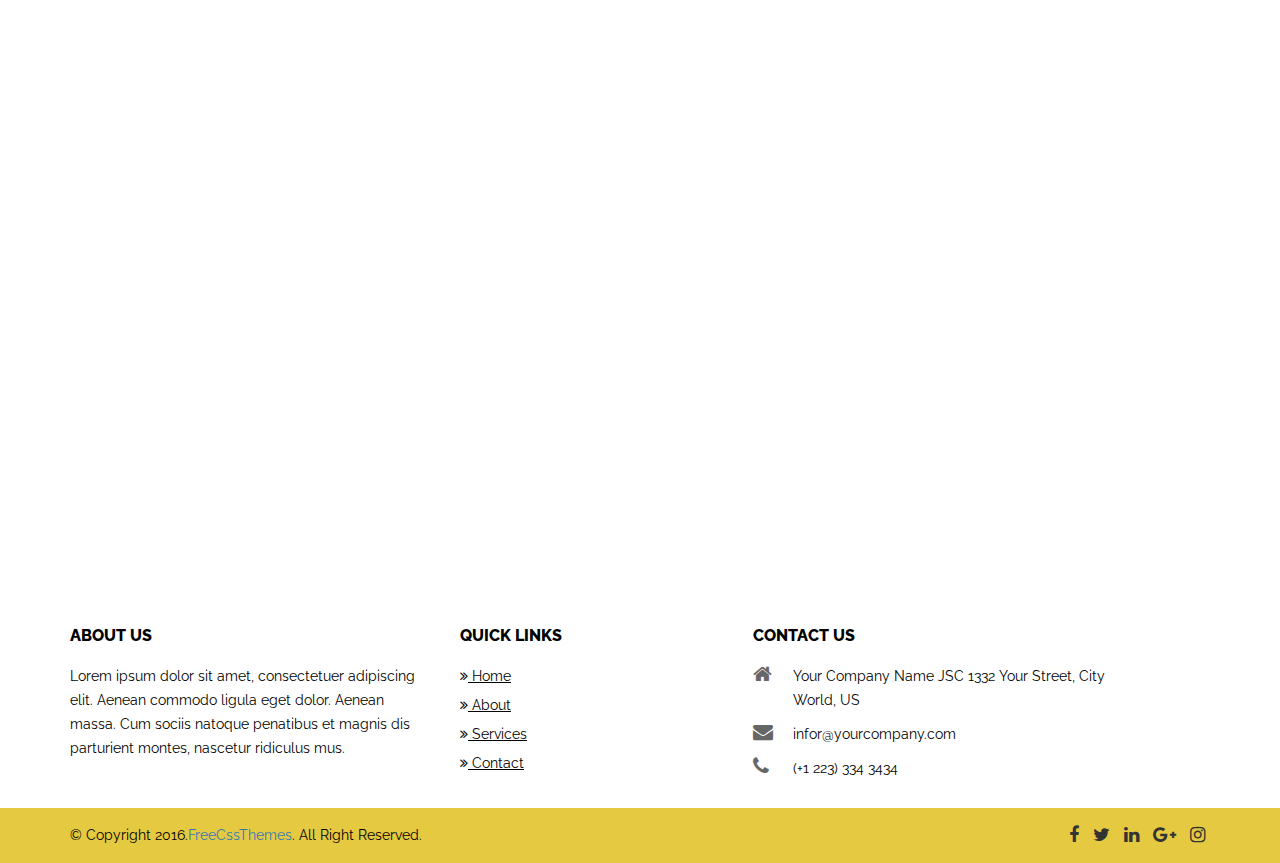
<file: services.html>
<!DOCTYPE html>
<html lang="en">
    <head>
        <title>Archides</title>
        <meta charset="UTF-8">
        <meta name="viewport" content="width=device-width, initial-scale=1.0">
        <link href="bootstrap/css/bootstrap.min.css" rel="stylesheet">
        <link href="font-awesome/css/font-awesome.css" rel="stylesheet">
        <link href="jasny-bootstrap/css/jasny-bootstrap.min.css" rel="stylesheet">
        <link href="css/animate.css" rel="stylesheet">
        <link href="css/style.css" rel="stylesheet">
    </head>
    <body>
        <div class="navmenu navmenu-inverse navmenu-fixed-right offcanvas">
            <a class="navmenu-brand" href="index.html"><img src="images/logo.png" class="img-responsive" alt=""></a>
            <ul class="nav navmenu-nav">
                <li><a href="index.html">Home</a></li>
                <li><a href="about.html">About</a></li>
                <li class="active"><a href="services.html">Services</a></li>
                <li><a href="contact.html">Contact</a></li>
            </ul>
        </div>

        <div class="top-bar">
            <div class="container-fluid">
                <ul class="list-inline text-right margin-0">
                    <li><i class="fa fa-map-marker"></i>  1332 Your Street, City World, US </li>
                    <li><i class="fa fa-phone"></i> (+1 223) 334 3434 </li>
                    <li><i class="fa fa-envelope"></i> infor@yourcompany.com </li>
                </ul>
            </div>
        </div>
        <div class="header about-page">
            <div class="container-fluid">
                <div class="header-bar">
                    <div class="logo-bar pull-left">
                        <a href="index.html"><img src="images/logo.png" alt="" width="200"></a>
                    </div>
                    <div class="nav-bar pull-right">
                        
                        <button type="button" class="navbar-toggle" data-toggle="offcanvas" data-target=".navmenu" data-canvas="body">
                            <i class="fa fa-bars"></i>
                        </button>
                    </div>
                </div>
                <div class="banner-overlay">
                    <div class="container wow animated fadeInUp" data-wow-delay="0.2s">
                        <h1>Services</h1>
                    </div>
                </div>
            </div>
        </div>
        <div class="yellow-bg">
            <div class="container">
                <h1 class="wow animated fadeInUp" data-wow-delay="0.2s"> <img src="images/i1.png" alt="" width="70">What We Do</h1>
                <div class="row">
                    <div class="col-md-7">

                        <p class="wow animated fadeInUp" data-wow-delay="0.4s">
                            Lorem ipsum dolor sit amet, consectetuer adipiscing elit. Aenean commodo ligula eget dolor. Aenean massa. Cum sociis natoque penatibus et magnis dis parturient montes, nascetur ridiculus mus. Donec quam felis, ultricies nec, pellentesque eu, pretium quis, sem. Nulla consequat massa quis enim. Donec pede justo, fringilla vel, aliquet nec, vulputate eget, arcu. In enim justo, rhoncus ut, imperdiet a, venenatis vitae, justo. Nullam dictum felis eu pede mollis pretium. Integer tincidunt. Cras dapibus. Vivamus elementum semper nisi. Aenean vulputate eleifend tellus. Aenean leo ligula, porttitor eu, consequat vitae, eleifend ac, enim. Aliquam lorem ante, dapibus in, viverra quis, feugiat a, tellus. Phasellus viverra nulla ut metus varius laoreet. Quisque rutrum. Aenean imperdiet. Etiam ultricies nisi vel augue. Curabitur ullamcorper ultricies nisi.
                        </p>
                    </div>
                    <div class="col-md-5">
                        <img src="images/slide1.jpg" alt="" class="img-responsive  wow animated fadeInUp" data-wow-delay="0.6s">
                    </div>
                </div>
            </div>
        </div>
        <div class="services-container">
            <div class="container">
                <div class="row">
                    <div class="col-sm-4 wow animated fadeInUp" data-wow-delay="0.2s">
                        <div class="service-box">
                            <img src="images/s3.jpg" alt="" class="img-responsive">
                            <div class="service-desc">
                                <h4 class="text-uppercase">Archidesure Design</h4>
                                <div class="border-width"></div>
                                <p>
                                    Sed ut perspiciatis unde omnis doloremque laudantium, totam rem aperiam, eaque ipsa quae ab illo inventore veritatis et quasi Archideso beatae vitae dicta sunt explicabo.
                                </p>
                               
                            </div>
                        </div>
                    </div>
                    <div class="col-sm-4 wow animated fadeInUp" data-wow-delay="0.4s">
                        <div class="service-box">
                            <img src="images/s2.jpg" alt="" class="img-responsive">
                            <div class="service-desc">
                                <h4 class="text-uppercase">Program management</h4>
                                <div class="border-width"></div>
                                <p>
                                    Sed ut perspiciatis unde omnis doloremque laudantium, totam rem aperiam, eaque ipsa quae ab illo inventore veritatis et quasi Archideso beatae vitae dicta sunt explicabo.
                                </p>
                                
                            </div>
                        </div>
                    </div>
                    <div class="col-sm-4 wow animated fadeInUp" data-wow-delay="0.6s">
                        <div class="service-box">
                            <img src="images/s4.jpg" alt="" class="img-responsive">
                            <div class="service-desc">
                                <h4 class="text-uppercase">Cost consultancy</h4>
                                <div class="border-width"></div>
                                <p>
                                    Sed ut perspiciatis unde omnis doloremque laudantium, totam rem aperiam, eaque ipsa quae ab illo inventore veritatis et quasi Archideso beatae vitae dicta sunt explicabo.
                                </p>
                                
                            </div>
                        </div>
                    </div>
                </div>
                <div class="row">
                    <div class="col-sm-4 wow animated fadeInUp" data-wow-delay="0.8s">
                        <div class="service-box margin-0">
                            <img src="images/s5.jpg" alt="" class="img-responsive">
                            <div class="service-desc">
                                <h4 class="text-uppercase">Interior Design</h4>
                                <div class="border-width"></div>
                                <p>
                                    Sed ut perspiciatis unde omnis doloremque laudantium, totam rem aperiam, eaque ipsa quae ab illo inventore veritatis et quasi Archideso beatae vitae dicta sunt explicabo.
                                </p>
                                
                            </div>
                        </div>
                    </div>
                    <div class="col-sm-4 wow animated fadeInUp" data-wow-delay="1s">
                        <div class="service-box margin-0">
                            <img src="images/s6.jpg" alt="" class="img-responsive">
                            <div class="service-desc">
                                <h4 class="text-uppercase">Exterior Design</h4>
                                <div class="border-width"></div>
                                <p>
                                    Sed ut perspiciatis unde omnis doloremque laudantium, totam rem aperiam, eaque ipsa quae ab illo inventore veritatis et quasi Archideso beatae vitae dicta sunt explicabo.
                                </p>
                                
                            </div>
                        </div>
                    </div>
                    <div class="col-sm-4 wow animated fadeInUp" data-wow-delay="1.2s">
                        <div class="service-box margin-0">
                            <img src="images/s1.jpg" alt="" class="img-responsive">
                            <div class="service-desc">
                                <h4 class="text-uppercase">Preconstruction services</h4>
                                <div class="border-width"></div>
                                <p>
                                    Sed ut perspiciatis unde omnis doloremque laudantium, totam rem aperiam, eaque ipsa quae ab illo inventore veritatis et quasi Archideso beatae vitae dicta sunt explicabo.
                                </p>
                               
                            </div>
                        </div>
                    </div>

                </div>
            </div>
        </div>
        <footer class="footer">
            <div class="container">
                <div class="row">
                    <div class="col-md-4">
                        <h3>About Us</h3>
                        <p>
                            Lorem ipsum dolor sit amet, consectetuer adipiscing elit. Aenean commodo ligula eget dolor. Aenean massa. Cum sociis natoque penatibus et magnis dis parturient montes, nascetur ridiculus mus.
                        </p>
                    </div>
                    <div class="col-md-3 quick-links">
                        <h3>Quick Links</h3>
                        <ul class="list-unstyled pull-left">
                          <li><a href="home.html"><i class="fa fa-angle-double-right"></i> Home</a></li>
                            <li><a href="about.html"><i class="fa fa-angle-double-right"></i> About</a></li>
                            <li><a href="services.html"><i class="fa fa-angle-double-right"></i> Services</a></li>
                            <li><a href="contact.html"><i class="fa fa-angle-double-right"></i> Contact</a></li>
                        </ul>
                       
                        <div class="clearfix"></div>
                    </div>
                    <div class="col-md-4">
                        <h3>Contact Us</h3>
                        <ul class="list-unstyled contact-list">
                            <li class="clearfix"><i class="fa fa-home"></i><p>
                                    Your Company Name JSC 1332 Your Street, City World, US
                                </p></li>
                            <li class="clearfix"><i class="fa fa-envelope"></i> <p>
                                    infor@yourcompany.com
                                </p></li>
                            <li class="clearfix"><i class="fa fa-phone"></i> <p>
                                    (+1 223) 334 3434
                                </p></li>
                        </ul>
                        <div class="clearfix"></div>
                    </div>
                </div>
            </div>
        </footer>
        <div class="footer-bottom">
            <div class="container">
                <div class="row">
                    <div class="col-sm-6">
                        <span>&copy; Copyright 2016.<a href="http://freecssthemes.com/">FreeCssThemes</a>. All Right Reserved.</span>
                    </div>
                    <div class="col-sm-6">
                        <ul class="list-inline text-right social">
                            <li><a href="#"><i class="fa fa-facebook"></i></a></li>
                            <li><a href="#"><i class="fa fa-twitter"></i></a></li>
                            <li><a href="#"><i class="fa fa-linkedin"></i></a></li>
                            <li><a href="#"><i class="fa fa-google-plus"></i></a></li>
                            <li><a href="#"><i class="fa fa-instagram"></i></a></li>
                        </ul>
                    </div>
                </div>
            </div>
        </div>
        <script src="js/jquery.min.js"></script>
        <script src="bootstrap/js/bootstrap.min.js"></script>
        <script src="jasny-bootstrap/js/jasny-bootstrap.min.js"></script>
        <script src="js/wow.min.js"></script>
        <script>

            wow = new WOW(
                    {
                        animateClass: 'animated',
                        offset: 100,
                        mobile: true
                    }
            );
            wow.init();
        </script>
    </body>
</html>
</file>
<file: masterslider/style/masterslider.css>
/** 
 *  Master Slider
 * 	Core css file
 */

.master-slider{
	position: relative;
	visibility: hidden;
	-moz-transform: translate3d(0 , 0 , 0);
}

.master-slider a { 
	-webkit-transition: none;
	-o-transition: none;
	transition: none;
}

.master-slider, .master-slider * {
	-webkit-box-sizing: content-box;
	-moz-box-sizing: content-box;
	box-sizing: content-box;
}

.master-slider.before-init{}

.master-slider.ms-fullheight{height: 100%;}

.ms-layout-partialview .ms-view {
	overflow: visible;
	background-color:transparent;
}

.ms-layout-partialview .ms-container { overflow: hidden; }

.master-slider img, .ms-slide-bgvideocont video {max-width:none;}

.ms-ie img{border:none;}
.ms-ie8 * {opacity:inherit;filter:inherit;}
.ms-ie7   {zoom:1;}

.ms-moz .ms-slide-bgcont>img { transform: translateX(0px); }

.ms-loading-container{
	position:absolute;
	width:100%;
	top:0;
}

.ms-slide-auto-height { display: table; }

.ms-loading-container .ms-loading,
.ms-slide .ms-slide-loading {
	width: 36px;
	height: 36px;
	background: url(loading-2.gif) no-repeat center white;
	border-radius: 60px;
	box-shadow: 0px 0px 3px rgba(0,0,0,0.2);
	position: absolute;
	left: 50%;
	top: 50%;
	margin: -18px;
	opacity: 0.9;
}


/* grab cursor */
.ms-no-swipe, .ms-def-cursor{cursor:auto !important;}
.ms-grab-cursor{cursor: url(grab.png), move;}
.ms-grabbing-cursor{cursor: url(grabbing.png), move;}
.ms-ie .ms-grab-cursor{cursor: move;}
.ms-ie .ms-grabbing-cursor {cursor: move;}

.ms-view { 
	margin:0px auto;
	overflow:hidden;
	background:black;
	position:relative;
	-webkit-perspective: 2000px;
	-moz-perspective: 2000px;
	-ms-perspective: 2000px;
	perspective: 2000px;
}

.ms-view .ms-slide-container{position:relative;}

.ms-slide {
	position:absolute;
	height:100%;
	-webkit-transform: translateZ(0px);
	-ms-transform: translateZ(0px);
	-o-transform: translateZ(0px);
	transform: translateZ(0px);
}

.ms-wk .ms-slide {
	-webkit-transform-style: preserve-3d;
	transform-style: preserve-3d;
}

.ms-slide.selected {}

.ms-slide .ms-slide-bgcont,
.ms-slide .ms-slide-bgvideocont{
	position: absolute;
	overflow:hidden;
	width: 100%;
}

.ms-slide .ms-slide-link { 
	display: block;
	width: 100%;
	height: 100%;
	position: absolute;
	top:0;
	z-index: 110;
}

.ms-ie .ms-slide-link {
	background: url("[data-uri]‌​AA7") 0 0 repeat;
}


.ms-slide .ms-slide-bgvideocont{
	z-index: 105;
	height: 100%;
}

.ms-wk .ms-slide .ms-slide-bgvideocont,
.ms-wk .ms-slide-bgvideocont>video{
	-webkit-transform: translateZ(0.3px);
	transform: translateZ(0.3px);
}

.ms-slide .ms-slide-bgvideo{
	position: absolute;
	top: 0px;
}

.ms-inner-controls-cont, .ms-container {position: relative; margin:0 auto;}
.ms-slide .ms-slide-bgcont img , .ms-container , .ms-inner-controls-cont{
	-webkit-user-select:none;
	-moz-user-select:none;
	-ms-user-select:none;
	user-select:none;
}

.ms-slide .ms-layer, .ms-fixed-layers .ms-layer {position:absolute;pointer-events: auto}

.ms-slide .ms-slide-layers,
.ms-fixed-layers {
	position: absolute;
	overflow:hidden;
	width:100%;
	height: 100%;
	z-index: 109;
	top:0px;
	pointer-events: none;
}

.ms-slide .ms-slide-video{
	position:absolute;
	top:0;
	z-index: 111;
	background:black;
	padding:0;
	margin: 0;
	border: none;
}

.ms-parallax-layer {
	width: 100%;
	position: absolute;
	top: 0;
}

.ms-scroll-parallax-cont{
	position: absolute;
	top:0;
	width: 100%;
	height: 100%;
}

.ms-wk .ms-scroll-parallax-cont{
	-webkit-transform: translateZ(0.4px);
	transform: translateZ(0.4px);
}

/*.ms-scroll-parallax .ms-sl-selected .ms-scroll-parallax-cont,
.ms-scroll-parallax .ms-sl-selected .ms-slide-bgcont{}
.ms-scroll-parallax .ms-slide-bgcont{}*/
 
/*-----------------------------------------------------------*/
.ms-action-layer{cursor: pointer;}
.ms-btn-container{position: absolute;}
.ms-btn {
	text-decoration: none;
	display: inline-block;
	color:black;
	position: relative;
	padding: 8px 15px;
	cursor: pointer;
	white-space: nowrap;
}

.ms-default-btn{
	background: #0074A2;
	border-radius: 5px;
	color: #FFF;
}
.ms-default-btn:hover{background-color: #0098D5;}
.ms-default-btn:active{top:1px;}


.ms-btn-s{
    padding: 14px 17px;  
    font-size: 80%;
    line-height: 0;
}

.ms-btn-m{
    padding: 12px 40px;
}

.ms-btn-n{
    padding: 8px 25px;
    font-size: 95%;
}

.ms-btn-l{
    padding: 17px 50px;  
    font-size: 120%;
}

.ms-btn-box{}
.ms-btn-round{border-radius: 5px;}
.ms-btn-circle{border-radius: 100px;}
.ms-btn-outline-box{}
.ms-btn-outline-round{border-radius: 5px;}
.ms-btn-outline-circle{border-radius: 100px;}
/*-----------------------------------------------------------*/

.ms-layer.video-box{background:black;}
.ms-layer.video-box iframe{
	padding:0;
	margin: 0;
	border: none;
	position: absolute;
	z-index: 111;
}

.ms-slide .ms-slide-vpbtn , .ms-slide .ms-video-btn{
	position:absolute;
	cursor: pointer;
	z-index: 112;
}

.ms-slide .ms-slide-vcbtn{
	position:absolute;
	cursor: pointer;
	z-index: 113;
}

.ms-slide-vcbtn-mobile{
	position: relative;
	bottom: 0;
	left:0;
	width:100%;
	height: 28px;
	background-color: black;
	color: white;
	text-align: center;
	cursor: pointer;
	z-index: 113;
}

.ms-slide-vcbtn-mobile .ms-vcbtn-txt {
    text-transform: uppercase;
    font-family: sans-serif;
    font-size: 0.75em;
    display: inline-block;
    background: url(video-close-btn.png) no-repeat 0px 3px;
    padding-left: 15px;
    height: 15px;
    color: #DBDBDB;
    margin-top: 7px;
}

.ms-wk .ms-slide .ms-slide-vcbtn,
.ms-wk .ms-slide .ms-slide-layers,
.ms-wk .ms-slide .ms-slide-vpbtn,
.ms-wk .ms-slide .ms-slide-video,
.ms-wk .ms-slide-link {
	-webkit-transform: translateZ(0.44px);
	transform: translateZ(0.44px);
}

.ms-video-img{
	position:absolute;
	width:100%;
	height:100%;
	top:0;
	left:0;
}

.ms-mask-frame{
	overflow:hidden;
	position:absolute;
	float:left;
}

/* controls */

.ms-thumb-list{
	overflow:hidden;
	position:absolute;
}

.ms-thumb-list.ms-dir-h {width: 100%;}
.ms-thumb-list.ms-dir-v {height: 100%; top: 0;}
.ms-thumbs-cont{position: relative;}
.ms-thumb-frame img{width:100%;	height:auto;}
.ms-thumb-frame{
	cursor: pointer;
	float: left;
	overflow: hidden;
	opacity: 0.5;
	-webkit-transition: opacity 300ms;
	-moz-transition: opacity 300ms;
	-ms-transition: opacity 300ms;
	-o-transition: opacity 300ms;
	transition: opacity 300ms;
}
.ms-thumb-frame-selected{ opacity: 1; }

.ms-tabs .ms-thumb-frame {
	background-color: #F6f6f6;
	text-shadow: 0 1px 1px white;
	color: #222;
	border: solid 1px white;
	border-width: 0 1px 1px 0;
	overflow: visible;
	position: relative;
	opacity: 1;
	-webkit-transition: all 300ms ease-out;
    -moz-transition: all 300ms ease-out;
    -ms-transition: all 300ms ease-out;
    -o-transition: all 300ms ease-out;
    transition: all 300ms ease-out;
}

.ms-tabs.ms-dir-h .ms-thumb-frame {margin-top: 12px;}
.ms-tabs.ms-dir-v .ms-thumb-frame {margin-left: 12px;}
.ms-tabs.ms-dir-v.ms-align-left .ms-thumb-frame {margin-left: 0px;}
.ms-tabs.ms-dir-h.ms-align-top {z-index: 140;} 
.ms-tabs.ms-dir-h.ms-align-top  .ms-thumb-frame{margin-top: -12px;} 
.ms-tabs .ms-thumb{padding: 20px 20px;}
.ms-tabs .ms-thumb-frame-selected {	opacity: 1; background: #EDEDED;}
.ms-tabs .ms-thumb-frame .ms-thumb-ol {
    position: absolute;
    opacity: 0;
    -webkit-transition: all 300ms ease-out;
    -moz-transition: all 300ms ease-out;
    -ms-transition: all 300ms ease-out;
    -o-transition: all 300ms ease-out;
    transition: all 300ms ease-out;
}

.ms-tabs.ms-dir-h .ms-thumb-frame .ms-thumb-ol {
	top: 0px;
    left: 50%;
    margin-left: -12px;
	border-bottom: solid 12px #F6f6f6;
    border-left: solid 12px transparent;
    border-right: solid 12px transparent;
}

.ms-tabs.ms-dir-h.ms-align-bottom .ms-thumb-frame-selected .ms-thumb-ol{
	opacity: 1;
	top:-12px;
	border-bottom-color: #EDEDED;
}

.ms-tabs.ms-dir-h.ms-align-top .ms-thumb-frame .ms-thumb-ol {
	bottom: 0px;
	top:auto;
	border-bottom:0px;
	border-top: solid 12px #F6f6f6;
}

.ms-tabs.ms-dir-h.ms-align-top .ms-thumb-frame-selected .ms-thumb-ol{
	opacity: 1;
	bottom:-12px;
	border-top-color: #EDEDED;
}

.ms-tabs.ms-dir-v .ms-thumb-frame .ms-thumb-ol {
	top: 50%;
    left: 0;
    margin-top: -12px;
    border-right: solid 12px #EDEDED;
    border-top: solid 12px transparent;
    border-bottom: solid 12px transparent;
}

.ms-tabs.ms-dir-v.ms-align-right .ms-thumb-frame-selected .ms-thumb-ol{
	opacity: 1;
	left:-12px;
	border-right-color:#EDEDED;
}

.ms-tabs.ms-dir-v.ms-align-left .ms-thumb-frame .ms-thumb-ol {
    left: auto;
    right: 0;
    border-right: 0;
    border-left: solid 12px #EDEDED;
}

.ms-tabs.ms-dir-v.ms-align-left .ms-thumb-frame-selected .ms-thumb-ol{
	opacity: 1;
	right:-12px;
	border-left-color:#EDEDED;
}

/* horizontal thumblist arrows*/
.ms-thumb-list.ms-dir-h .ms-thumblist-fwd, .ms-thumb-list.ms-dir-h .ms-thumblist-bwd {
    height: 100%;
    width: 20px;
    position: absolute;
    left: 0;
    cursor: pointer;
    background: rgba(128, 128, 128, 0.5);
    text-align: center;
    color: white;
}

.ms-thumb-list.ms-dir-h .ms-thumblist-bwd {
    right: 0;
    left: auto;
}

.ms-thumb-list.ms-dir-h .ms-thumblist-fwd:after, .ms-thumb-list.ms-dir-h .ms-thumblist-bwd:after {
  content: close-quote;
  top: 43%;
  position: relative;
  border: solid rgba(0, 0, 0, 0);
  border-width: 5px 5px 5px 0px;
  display: block;
  border-right-color: #FFF;
  width: 6px;
  height: 1px;
}

.ms-thumb-list.ms-dir-h .ms-thumblist-bwd:after {
  border-width: 5px 0px 5px 5px;
  border-left-color: #FFF;
  left: 7px;
}

/* vertical thumblist arrows */
.ms-thumb-list.ms-dir-v .ms-thumblist-fwd, .ms-thumb-list.ms-dir-v .ms-thumblist-bwd {
    width: 100%;
    height: 20px;
    position: absolute;
    top: 0;
    cursor: pointer;
    background: rgba(128, 128, 128, 0.5);
    text-align: center;
    color: white;
}

.ms-thumb-list.ms-dir-v .ms-thumblist-bwd {
    bottom: 0;
    top: auto;
}

.ms-thumb-list.ms-dir-v .ms-thumblist-fwd:after, .ms-thumb-list.ms-dir-v .ms-thumblist-bwd:after {
  content: close-quote;
  left: 43%;
  position: relative;
  border: solid rgba(0, 0, 0, 0);
  border-width: 0px 5px 5px 5px;
  display: block;
  border-bottom-color: #FFF;
  height: 1px;
  top: 5px;
  width: 0;
}

.ms-thumb-list.ms-dir-v .ms-thumblist-bwd:after {
  border-width: 5px 5px 0px 5px;
  border-top-color: #FFF;
  top: 7px;
}


.ms-bullet{cursor:pointer;float: left;}
.ms-bullets.ms-dir-h {
	position: absolute;
	bottom: 20px;
	right: 50%;
	width: 100px;
}

.ms-bullets.ms-dir-v {
	position: absolute;
	top:50%;
}

.ms-bullets.ms-dir-v .ms-bullet{
	float: none;
}
.ms-bullets.ms-dir-h .ms-bullets-count {
	position: relative;
	right: -50%;
}

.ms-sbar {position: absolute;}
.ms-sbar.ms-dir-h {
	left: 10px;
	right: 10px;
	top: 5px
}

.ms-sbar.ms-dir-v {
	top: 10px;
	bottom: 10px;
	right: 5px
}

.ms-sbar .ms-bar {
	height: 4px;
	background: #333;
	border-radius: 4px;
}

.ms-sbar.ms-dir-v .ms-bar {	width: 4px;}

.ms-sbar .ms-bar{
	position:relative;
	-webkit-transition: opacity 300ms;
	-moz-transition: opacity 300ms;
	-ms-transition: opacity 300ms;
	-o-transition: opacity 300ms;
	transition: opacity 300ms;
}

.ms-timerbar {
	width: 100%;
	bottom: 0px;
	position: absolute;
}

.ms-ctimer {
	position: absolute;
	top: 30px;
	left: 30px;
	cursor: pointer;
}

.ms-ctimer-bullet {}

.ms-time-bar{
	-webkit-transition: width 120ms linear;
	-moz-transition: width 120ms linear;
	-ms-transition: width 120ms linear;
	-o-transition: width 120ms linear;
	transition: width 120ms linear;

}

.ms-ie7 .ms-tooltip-arrow{
	height:0px;
}

.ms-slide-info {position: absolute;}
.ms-slide-info.ms-dir-v {top:0;}
.ms-slide-info.ms-dir-h {width:100%;}

@keyframes point-anim{
	0% 		{transform: scale(0.5); -webkit-transform: scale(0.5); -moz-transform: scale(0.5); -o-transform: scale(0.5); -ms-transform: scale(0.5);  opacity: 1; }
	100% 	{transform: scale(0.5); -webkit-transform: scale(0.5); -moz-transform: scale(1.5); -o-transform: scale(1.5); -ms-transform: scale(1.5);  opacity: 0; }
}

@-webkit-keyframes point-anim{
	0% 		{-webkit-transform: scale(0.5); opacity: 1; }
	100% 	{-webkit-transform: scale(1.5);	opacity: 0; }
}

/* In Android browser, using css animations over slider causes some crashes */
.ms-android .ms-tooltip-point .ms-point-border{
	animation:none;
	-moz-animation:none;
	-webkit-animation:none;
	-o-animation:none;
}
</file>
<file: masterslider/skins/default/style.css>
/**
 *  Master Slider
 *  Default Skin
 */

.ms-skin-default .ms-slide .ms-slide-vpbtn,
.ms-skin-default .ms-video-btn{
	width: 50px;
	height: 51px;
	background: url(light-skin-1.png) no-repeat -14px -150px;
	top: 50%;
	left: 50%;
	margin: -25px 0 0 -25px;
}

.ms-skin-default .ms-slide .ms-slide-vcbtn {
	width: 30px;
	height: 30px;
	background: url(light-skin-1.png) no-repeat -24px -28px;
	top: 18px;
	right: 30px;
}

/* controls */

.ms-skin-default .ms-nav-next,
.ms-skin-default .ms-nav-prev {
	width: 30px;
	background: url(light-skin-1.png);
	background-position: -89px -26px;
	height: 40px;
	cursor: pointer;
	top: 50%;
	left: 30px;
	margin-top: -20px;
	position: absolute;
	z-index: 110;
}
.ms-skin-default .ms-nav-next {
	right: 30px;
	left: auto;
	background-position: -89px -103px;
}



.ms-skin-default .ms-bullet {
	width: 10px;
	height: 10px;
	background: url(light-skin-1.png) no-repeat;
	margin: 4px;
	background-position: -34px -117px;
}

.ms-skin-default .ms-bullet-selected {
	background-position: -34px -84px;
}


.ms-skin-default .ms-time-bar {
	height: 3px;
	background: #FFFFFF;
	border-top: solid 1px rgba(0, 0, 0, 0.41);
}


.ms-skin-default .ms-tooltip{
	position: absolute;
	z-index: 210;
	cursor: auto;
}

.ms-skin-default .ms-tooltip-top .ms-tooltip-arrow,
.ms-skin-default .ms-tooltip-bottom .ms-tooltip-arrow{
	border-left: solid 10px transparent;
	border-right: solid 10px transparent;
	position: absolute;
	left: 50%;
	margin-left: -10px;
}

.ms-skin-default .ms-tooltip-top .ms-tooltip-arrow{
	border-top: solid 10px;
	border-top-color: silver;
	border-top-color: rgba(240, 240, 240, 0.88);
	bottom: -10px;
}

.ms-skin-default .ms-tooltip-bottom .ms-tooltip-arrow {
	border-bottom: solid 10px;
	border-bottom-color: silver;
	border-bottom-color: rgba(240, 240, 240, 0.88);
	top: -10px;
}

.ms-skin-default .ms-tooltip-right .ms-tooltip-arrow,
.ms-skin-default .ms-tooltip-left .ms-tooltip-arrow{
	border-top: solid 10px transparent;
	border-bottom: solid 10px transparent;
	position: absolute;
	top: 50%;
	margin-top: -10px;
}

.ms-skin-default .ms-tooltip-right .ms-tooltip-arrow{
	border-right: solid 10px;
	border-right-color: silver;
	border-right-color: rgba(240, 240, 240, 0.88);
	left: -10px;
}

.ms-skin-default .ms-tooltip-left .ms-tooltip-arrow {
	border-left: solid 10px;
	border-left-color: silver;
	border-left-color: rgba(240, 240, 240, 0.88);
	right: -10px;
}

.ms-skin-default .ms-tooltip-point {cursor: pointer;}
.ms-skin-default .ms-tooltip-point .ms-point-center {
	width: 12px;
	height: 12px; 
	border-radius: 15px;
	border: solid 2px #BBB;
	background: white;
	margin: -8px 0 0 -8px;
	position: absolute;
	z-index: 105;
}

.ms-skin-default .ms-tooltip-point .ms-point-border {
	width: 22px;
	height: 22px; 
	background: black;
	background:rgba(0, 0, 0, 0.36);
	margin: -11px 0 0 -11px;
	position: absolute;
	border-radius: 15px;
	
	animation: point-anim 1.5s infinite ;
	-moz-animation: point-anim 1.5s infinite;
	-webkit-animation: point-anim 1.5s infinite;
	-o-animation: point-anim 1.5s infinite;
}

.ms-skin-default .ms-tooltip {
	max-width:200px;
}

.ms-skin-default .ms-tooltip-cont {
	padding: 10px;
	background: silver;
	background: rgba(240, 240, 240, 0.88);
	text-shadow: 0 1px 0px white;
	margin-left: -1px;
}

/* retina */
@media 
only screen and (-webkit-min-device-pixel-ratio: 2),
only screen and (   min--moz-device-pixel-ratio: 2),
only screen and (     -o-min-device-pixel-ratio: 2/1),
only screen and (        min-device-pixel-ratio: 2),
only screen and (                min-resolution: 192dpi),
only screen and (                min-resolution: 2dppx) {
	
	.ms-skin-default .ms-slide .ms-slide-vpbtn,
	.ms-skin-default .ms-video-btn,
	.ms-skin-default .ms-slide .ms-slide-vcbtn,
	.ms-skin-default .ms-nav-next,
	.ms-skin-default .ms-nav-prev,
	.ms-skin-default .ms-bullet{
		background-image:url(light-skin-1-retina.png);
		background-size: 152px 225px;
	}
	
}
</file>
<file: css/style.css>
/* 
    Created on : 1 May, 2016, 3:38:19 PM
    Author     : Codeflicks
    
*/
@import url(https://fonts.googleapis.com/css?family=Raleway:100,300,400,700,800,500,600,400italic,500italic,600italic);
body {
  font-family: 'Raleway', sans-serif;
  color: #000;
  font-size: 14px;
  line-height: 24px;
  font-weight: 400;
}

.margin-0 {
  margin: 0px !important;
}

a {
  transition: all 0.3s;
  -webkit-transition: all 0.3s;
  text-decoration: none;
}

h1, h2, h3, h4, h5, h6 {
  margin-top: 0px;
      line-height: 1;
}

.top-bar {
  padding: 10px 0;
}

.footer-bottom {
  padding: 15px 0;
  background-color: #e5c940;
}
.footer-bottom ul {
  margin: 0;
  padding: 0;
}
.footer-bottom .social li a {
  color: #333;
  font-size: 18px;
}
.footer-bottom .social li a:hover {
  color: #ed1c24;
}

.footer {
  padding: 30px 0;
  padding-bottom: 8px;
}
.footer h3 {
  text-transform: uppercase;
  font-weight: 800;
  margin-bottom: 20px;
  font-size: 16px;
}
.footer .quick-links ul li {
  padding-bottom: 5px;
}
.footer .quick-links ul li a {
  color: #000;
  text-decoration: underline;
}
.footer .quick-links ul li a:hover {
  color: #ed1c24;
  text-decoration: none;
}

.contact-list i {
  float: left;
  width: 40px;
  display: block;
  font-size: 20px;
  color: #666;
}
.contact-list p {
  overflow: hidden;
}

.map {
  padding: 80px 0;
  background: url(../images/map.jpg) no-repeat;
  background-size: cover;
  min-height: 500px;
}

.map-location {
 
  width: 280px;
  height: 100px;
  padding-left: 90px;
  padding-top: 10px;
  font-weight: 700;
  color: #666;
  margin: 0 auto;
}

.testimonials {
  padding: 80px 0;
}

.section-title {
  margin-bottom: 50px;
}
.section-title h1 {
  font-weight: 100;
  color: #666;
  margin-top: 0;
  font-size: 60px;
  text-transform: capitalize;
  line-height: 60px;
}
.section-title h2 {
  margin-top: 0;
  font-weight: 700;
}

.testi-tabs li {
  padding-bottom: 30px;
  opacity: 0.5;
  transition: all 0.3s;
  -webkit-transition: all 0.3s;
}
.testi-tabs li.active, .testi-tabs li:hover {
  opacity: 1;
}

.testi-tab-content .info {
  border-left: 10px solid #ed1c24;
  padding: 3px 20px;
}
.testi-tab-content .info h5 {
  margin: 0px;
}
.verticle-center
{
display: flex;
    align-items: center;
    justify-content: center;
    flex-direction: row;
}
.cta {
  padding: 70px 0 70px;
  background: url(../images/cta.jpg) no-repeat;
}
.cta .btn-red {
  border: 0px;
  font-size: 18px;
  font-weight: 700;
  color: #fff;
  padding: 12px 25px;
}

.btn-red {
  background: #ed1c24;
  text-transform: capitalize;
  font-weight: 600;
  color: #fff;
}
.btn-red:hover {
  background: #333;
  color: #fff;
}

.team {
  padding: 90px 0;
}

.team-tabs li {
  padding-bottom: 30px;
  opacity: 0.5;
  transition: all 0.3s;
  -webkit-transition: all 0.3s;
  background-color: #eee;
  padding: 0px;
  margin-bottom: 20px;
}
.team-tabs li img {
  display: block;
  margin: 0 auto;
  max-width: 100%;
}
.team-tabs li.active, .team-tabs li:hover {
  opacity: 1;
}

.team-tab-content p {
  font-size: 15px;
  line-height: 29px;
}
.team-tab-content .social a {
  color: #999;
}
.team-tab-content .social a:hover {
  color: #ed1c24;
}

.yellow-bg {
  background: url("../images/pattern-2.jpg") no-repeat;
  background-size: cover;
  padding: 50px 0;
  padding-bottom: 100px;
}
.yellow-bg h1 {
  padding-top: 50px;
  font-weight: 100;
  font-size: 45px;
  margin-bottom: 30px;
}
.yellow-bg h1 img {
  margin-right: 20px;
}
.yellow-bg p {
  font-size: 16px;
  line-height: 28px;
}
.yellow-bg a {
  color: #ed1c24;
}

.feature-box i {
  float: left;
  margin-right: 20px;
  width: 50px;
  height: 50px;
  line-height: 50px;
  border-radius: 50%;
  border: 2px solid #333;
  text-align: center;
  font-size: 22px;
}
.feature-box .content {
  overflow: hidden;
}

.header {
  position: relative;
}
.header.about-page {
  height: 500px;
  background: url("../images/services.jpg") no-repeat;
}
.header.about-page .banner-overlay {
  position: absolute;
  width: 100%;
  left: 0;
  bottom: 50px;
}
.header.about-page .banner-overlay h1 {
  text-transform: uppercase;
  color: #fff;
  font-weight: 700;
  font-size: 50px;
}
.header .header-table {
  width: 100%;
  height: 100%;
  display: table;
  background-color: rgba(0, 0, 0, 0.4);
  z-index: 1;
}
.header .header-table .header-table-cell {
  display: table-cell;
  vertical-align: middle;
  text-align: center;
  width: 100%;
}
.header .header-table .header-table-cell h1 {
  color: #fff;
  text-transform: uppercase;
  font-size: 50px;
  margin: 30px;
}
.header .header-table .header-table-cell h4 {
  text-transform: uppercase;
  color: #ddd;
}

.btn-border-white {
  border: 1px solid #fff;
  color: #fff;
  border-radius: 0px;
  -webkit-border-radius: 0px;
  font-weight: 600;
  font-size: 13px;
  text-transform: uppercase;
}
.btn-border-white:hover {
  color: #333;
  background-color: #fff;
}

.header-bar {
  position: absolute;
  width: 100%;
  top: 0;
  left: 0;
  z-index: 999;
}
.header-bar .logo-bar {
  position: relative;
  margin-left: 10px;
  margin-top: -15px;
}
.header-bar .btn-red {
  color: #fff;
  font-size: 12px;
  text-transform: uppercase;
  border-radius: 0px;
  margin-top: 8px;
  margin-right: 15px;
}

.navbar-toggle {
  display: block;
  color: #333;
  background: #e5c940;
  width: 50px;
  height: 30px;
  line-height: 30px;
  padding: 0px;
  border-radius: 0px;
  -webkit-border-radius: 0px;
  text-align: center;
  font-size: 20px;
}

.navmenu-inverse .navmenu-nav > li > a {
  color: #fff;
  text-transform: uppercase;
}
.navmenu-inverse .navmenu-nav > li > a:hover {
  color: #e5c940;
}

.navmenu-inverse .navmenu-nav > li.active a {
  color: #e5c940;
}

.recent-work {
  background: url(../images/pattern.png) repeat-y #fff;
  padding: 90px 0 0px;
}

.project-box {
  position: relative;
  overflow: hidden;
  display: block;
}
.project-box .project-overlay {
  width: 100%;
  height: 100%;
  position: absolute;
  left: 0;
  top: 0;
  background-color: rgba(229, 201, 64, 0.79);
  transition: all 0.3s;
  -webkit-transition: all 0.3;
  opacity: 0;
}
.project-box .project-overlay p {
  font-size: 20px;
  position: absolute;
  right: 30px;
  bottom: 30px;
  color: #fff;
}
.project-box:hover .project-overlay {
  opacity: 1;
}

.project-box-wrap {
  position: relative;
  background: #ebebeb;
  padding: 5px;
}
.project-box-wrap .row {
  margin: 0;
}
.project-box-wrap .col-sm-6 {
  padding: 5px;
}

.project-desc {
  padding: 10px 15px;
  background-color: #333;
  margin-bottom: 0px;
}
.project-desc h4 {
  color: #fff;
  margin: 0;
  position: relative;
  padding-bottom: 10px;
}
.project-desc h4:after {
  content: "";
  width: 100px;
  position: absolute;
  left: 0;
  bottom: 0;
  height: 2px;
  background-color: #e5c940;
}
.project-desc p {
  color: #fff;
  margin: 0;
  font-size: 12px;
}

.contact-details {
  padding: 100px 0;
  background-color: #e5c940;
  transform: skewY(3deg);
  -webkit-transform: skewY(3deg);
  -moz-transform: skewY(3deg);
  margin-top: -50px;
}
.contact-details .container {
  transform: skewY(-3deg);
}
.contact-details .container i {
  font-size: 50px;
  margin-bottom: 20px;
}

.contact-form {
  padding: 100px 0;
}
.contact-form h1 {
  font-weight: 100;
}
.contact-form h4 {
  margin-bottom: 50px;
}
.contact-form .form-control {
  box-shadow: none;
  min-height: 45px;
  border-radius: 0px;
  border: 2px solid #eee;
}
.contact-form .form-control:focus {
  border-color: #e5c940;
  box-shadow: none;
}

.border-width {
  width: 60px;
  height: 3px;
  background: #333;
  margin: 0px 0;
  margin-bottom: 10px;
}

.services-container {
  padding: 80px 0;
  padding-bottom: 50px;
}

.service-desc {
  padding: 20px 15px;
  background-color: #f5f5f5;
}
.service-desc .btn-default {
  border: 0px;
  background-color: #ddd;
  font-weight: 700;
  border-radius: 0px;
}
.service-desc .btn-default i {
  margin-left: 5px;
}
.service-desc .btn-default:hover {
  background-color: #ed1c24;
  color: #fff;
}

.service-box {
  margin-bottom: 30px;
}

.full-wid {
  width: 100%;
  text-align: center;
}

.text5 {
  color: #222;
}

.text6 {
  color: #fff;
  font-weight: 900;
  font-size: 60px;
  line-height: 90px;
  text-transform: uppercase;
}

.btn1 {
  padding: 10px 25px;
  text-transform: uppercase;
  font-size: 15px;
  letter-spacing: 2px;
  color: #fff;
  border: 1px solid #fff;
  text-decoration: none;
}

.btn1:hover {
  color: #333;
  background: #fff;
  border-color: #fff;
  text-decoration: none;
}

@media (max-width: 767px) {
.header.about-page {
    height: 250px;
    }
.verticle-center
{
display: block;
  text-align:center;
}
.cta .verticle-center  .btn-red
{
margin-top:20px;
}
.footer-bottom
{
text-align:center;
}
.footer-bottom .text-right
{
text-align:center;
}
  .header-bar {
    position: relative;
  }

  .yellow-bg h1 {
    font-size: 30px;
  }

  .header .header-table .header-table-cell h1 {
    font-size: 30px;
  }

  .section-title h1 {
    font-size: 30px;
    line-height: 30px;
  }

  .project-box img {
    width: 100%;
  }
.quick-links
{
	margin:30px 0px;
}
.feature-box
{
	margin-top:20px;
}
  .header-bar .logo-bar {
    margin-left: 15px;
    margin-top: 8px;
  }
  .header-bar .logo-bar img {
    width: 125px;
  }

  .header-bar .btn-red {
    font-size: 10px;
    margin-top: 9px;
  }
}
</file>
